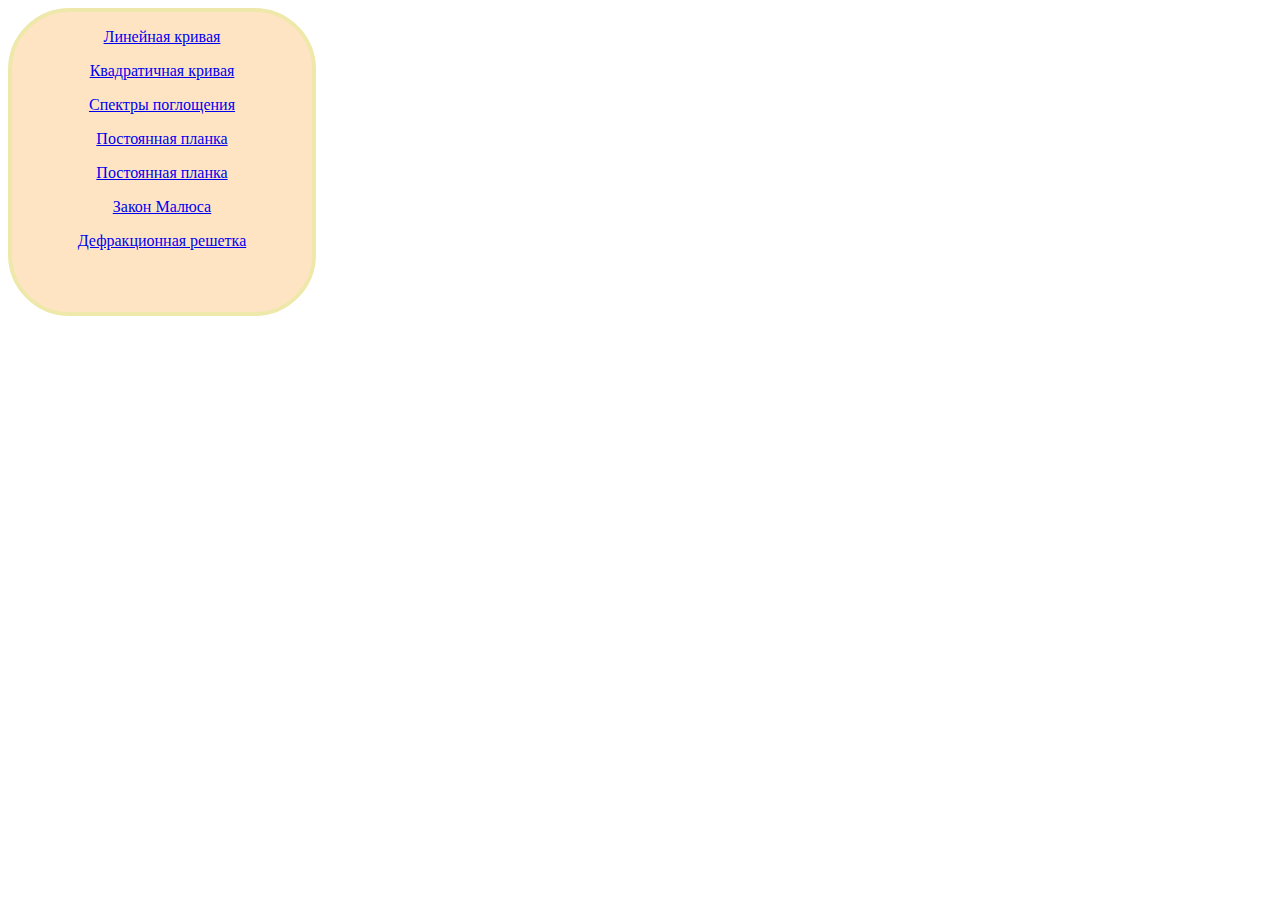
<file: index.html>
<!DOCTYPE html>
<html lang="en">
<head>
    <meta charset="UTF-8">
    <meta name="viewport" content="width=device-width, initial-scale=1.0">
    <title>Document</title>
    <link rel="stylesheet" href="style1.css">
</head>
<body>
    <div class="wrap">
        <p class="170"  onclick="goto170() "><a href="1.2" download>Линейная кривая</a></p>
        <p class="195"  onclick="goto195()"><a href="1.2" download>Квадратичная кривая</a></p>
        <p class="186"  onclick="goto186()"><a href="1.2" download>Спектры поглощения</a></p>
        <p class="176"  onclick="goto176()"><a href="4.2" download>Постоянная планка</a></p>
        <p class="154"  onclick="goto154()"><a href="5.2" download>Постоянная планка</a></p>
        <p class="135"  onclick="goto135()"><a href="7.2" download>Закон Малюса</a></p>
        <p class="004"  onclick="goto004()"><a href="6.2" download>Дефракционная решетка</a></p>
    </div>
<script>
function goto170() {
    window.open("170\\index.html");
}
function goto195() {
    window.open("195\\index.html");
}
function goto186() {
    window.open("186\\index.html");
}
function goto176() {
    window.open("176\\index.html");
}
function goto135() {
    window.open("135\\index.html");
}
function goto004() {
    window.open("004\\index.html");
}
function goto154() {
    window.open("154\\index.html");
}

</script>
</body>

</html>
</file>
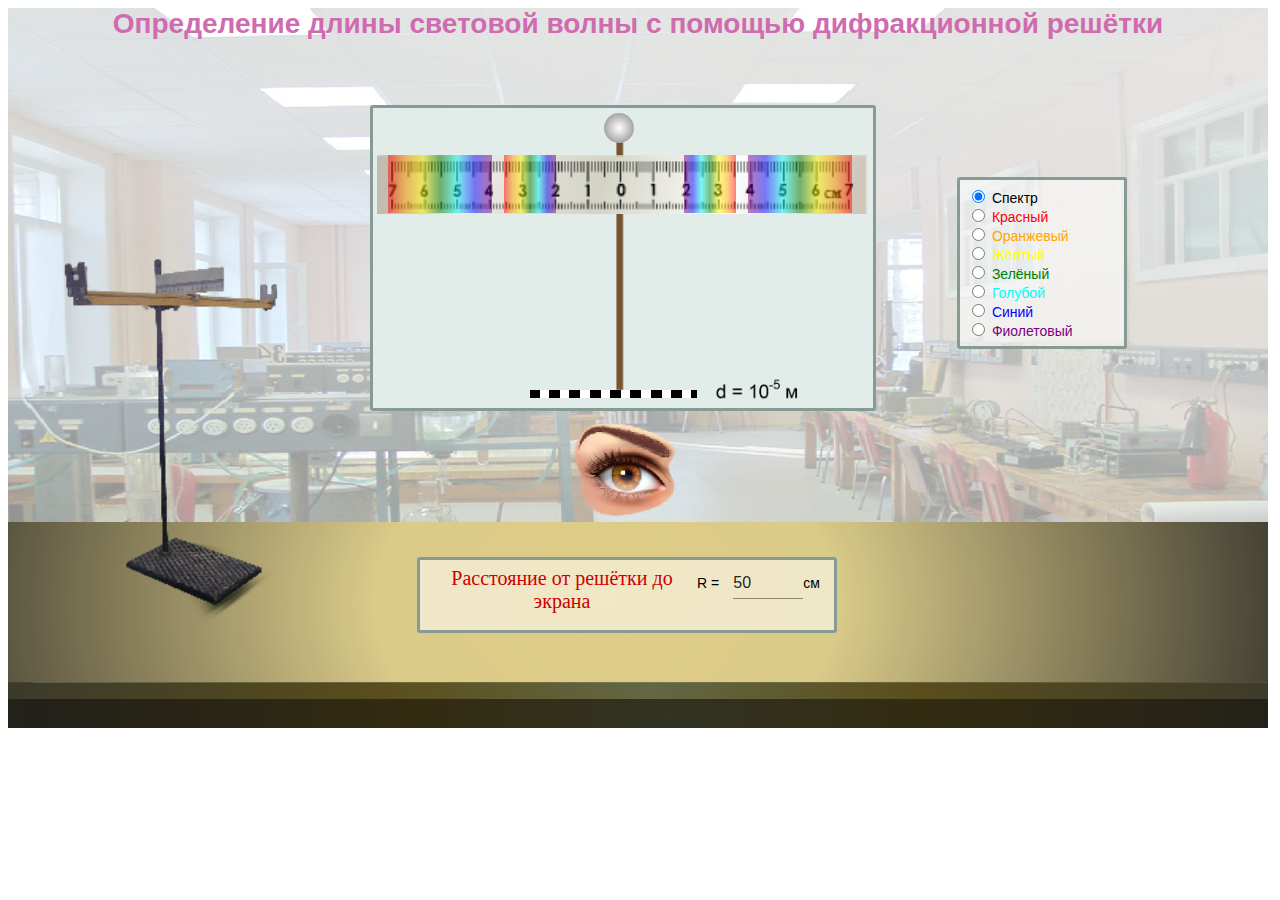
<file: 004/index.html>
<!DOCTYPE html>
<html>
    <head>
	<title>04. Виртуальная лаборатория по физике "Определение длины световой волны с помощью дифракционной решётки"</title>
	<link rel="icon" href="https://efizika.ru/theme/image.php/adaptable/theme/1689332217/favicon" />
        <meta name="viewport" content="width=device-width, initial-scale=1" charset="utf-8">
        <link rel="stylesheet" href="stylesheets/shared.css">
        <link rel="stylesheet" href="stylesheets/4.css">
    </head>
    <body>
        <div class="react-app" id="app-4"></div>
        <script src="javascripts/4.js"></script>
    </body>
</html>
</file>
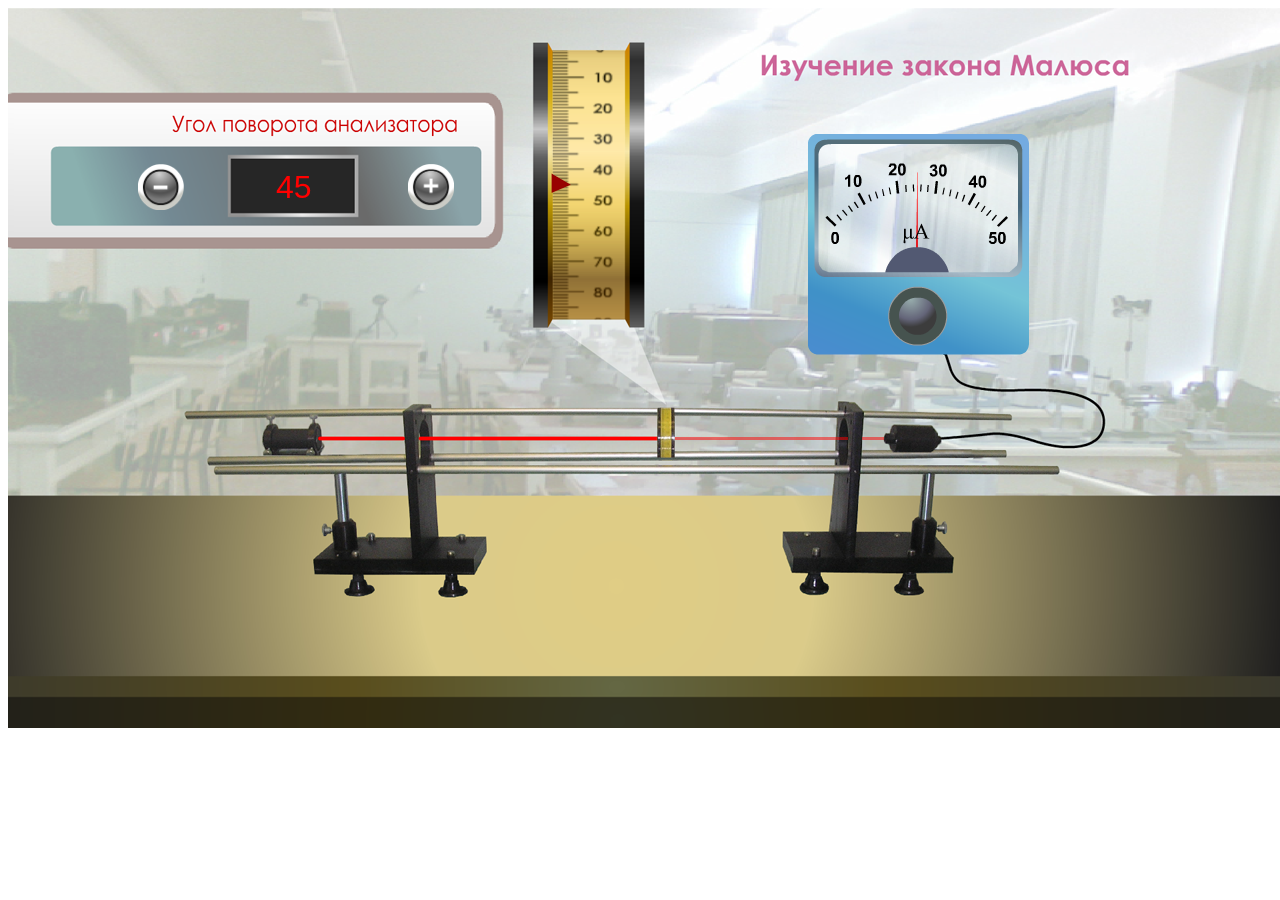
<file: 135/index.html>
<!DOCTYPE html>
<html lang="ru">
<head>
 <link rel="icon" href="https://efizika.ru/theme/image.php/adaptable/theme/1689332217/favicon" />
    <meta charset="UTF-8">
    <meta http-equiv="X-UA-Compatible" content="IE=edge">
    <meta name="viewport" content="width=device-width, initial-scale=1.0">
    <link rel="stylesheet" type="text/css" href="style.css">
    <title>135. Виртуальная лабораторная работа по физике "Изучение закона Малюса"</title>
</head>
<body>
    <canvas id="canvas" width="1280" height="720"></canvas>
    <script>
        const canvas = document.getElementById('canvas');
        const ctx = canvas.getContext('2d');
        
        const ruller = new Image()
        const bg = new Image()
        const arrow = new Image()
        const mkamp = new Image()
        const plus = new Image()
        const minus = new Image()
        let deg = 45
        let mouseDownOnRuller = false

        function loadImageSrc(src, img) {
            return new Promise((res, rej) => {
                img.src = src
                img.onload = () => { res() }
            })
        }

        function init() {
            Promise.all([
                loadImageSrc('img/lin.png', ruller),
                loadImageSrc('img/fon.png', bg),
                loadImageSrc('img/str.png', arrow),
                loadImageSrc('img/mkamp.png', mkamp),
                loadImageSrc('img/plus.png', plus),
                loadImageSrc('img/minus.png', minus)
            ])
                .then(() => window.requestAnimationFrame(() => drawCanvas(45)))

        }
        
        function drawCanvas(degree) {
            const gamma = Math.PI * degree / 180
            const alpha = 100 * Math.cos(gamma) * Math.cos(gamma)
            const rotation = 0
            // Clear canvas
            ctx.clearRect(0, 0, canvas.clientWidth, canvas.clientHeight)

            // Draw ruller
            const pattern = ctx.createPattern(ruller, 'repeat-y')
            const vertOffset = 118.4 + 3.066663 * -degree // last number = mmOffset
            const spaceTop = 42
            ctx.fillStyle = pattern
            ctx.save()
            ctx.translate(544, spaceTop + vertOffset)
            ctx.fillRect(0, -vertOffset, 76, 288)
            ctx.restore()

            // Draw backgroung
            ctx.drawImage(bg, 0, 0)

            // Draw buttons
            ctx.drawImage(plus, 0, 0, 93, 93, 400, 156, 46, 46)
            ctx.drawImage(minus, 0, 0, 93, 93, 130, 156, 46, 46)

            ctx.save()
            ctx.font = '32px arial'
            ctx.fillStyle = 'red'
            ctx.fillText(degree.toString(), 268, 190)
            ctx.restore()



            ctx.save()
            ctx.font = '32px arial'
            ctx.fillStyle = 'red'
            ctx.restore()


            // Draw arrow
            ctx.save()
            ctx.translate(canvas.clientWidth / 2 + 100 + 170, canvas.clientHeight / 2 + 10 - 106)
            ctx.rotate(Math.PI / 180 * (30 + 2.4 * 50 * Math.cos(gamma) * Math.cos(gamma)))
            ctx.drawImage(arrow, 0, 17, 100, 20, -100, 0, 100, 20)
            ctx.restore()

	            // Draw mkamp
            ctx.drawImage(mkamp, 800, 126)		
			const startX = 667
            const startY = 430.5
            ctx.save()
            ctx.globalAlpha = Math.cos(gamma) * Math.cos(gamma)
            ctx.strokeStyle = 'red'
            ctx.lineWidth = 3
            ctx.beginPath()
            ctx.moveTo(startX, startY)
            ctx.lineTo(startX + 173, startY)
            ctx.stroke()
            ctx.beginPath()
            ctx.moveTo(startX + 187, startY)
            ctx.lineTo(startX + 187 + 22, startY)
            ctx.stroke()
            ctx.restore()
        }

        function setNewDegree(offset) {
            deg += offset
            deg = deg % 360
            if (deg < 0) {
                deg = 360 + deg
            }
            window.requestAnimationFrame(() => drawCanvas(deg))
        }

        let prevY = 0

        canvas.addEventListener('mousedown', (e) => {
            if (e.x > 400 && e.x < 400 + 46 && e.y > 156 && e.y < 156 + 46) { // Plus click
                setNewDegree(1)
            }

            if (e.x > 130 && e.x < 130 + 46 && e.y > 156 && e.y < 156 + 46) { // Minus click
                setNewDegree(-1)
            }

            if (e.x > 544 && e.x < 544 + 76 && e.y > 42 && e.y < 42 + 270) {
                mouseDownOnRuller = true
                prevY = e.y
            }
        })

        canvas.addEventListener('mouseup', () => {
            mouseDownOnRuller = false
        })


        canvas.addEventListener('mousemove', (e) => {

            if ((e.x > 400 && e.x < 400 + 46 && e.y > 156 && e.y < 156 + 46) || (e.x > 130 && e.x < 130 + 46 && e.y > 156 && e.y < 156 + 46) || (e.x > 544 && e.x < 544 + 76 && e.y > 42 && e.y < 42 + 270)) {
                canvas.style.cursor = 'pointer'
            } else {
                canvas.style.cursor = 'default'
            }

            if (!mouseDownOnRuller) {
                return
            }

            let offsetY = prevY - e.y
            // console.log(offsetY)
            setNewDegree(Math.floor(offsetY / 2))

            prevY = e.y
        })

        canvas.addEventListener('touchstart', (e) => {
            const x = e.touches[0].clientX
            const y = e.touches[0].clientY
            if (x > 544 && x < 544 + 76 && y > 42 && y < 42 + 270) {
                mouseDownOnRuller = true
                prevY = y
            }
        })

        canvas.addEventListener('touchmove', (e) => {
            if (!mouseDownOnRuller) {
                return
            }
            e.preventDefault()

            let offsetY = prevY - e.touches[0].clientY
            setNewDegree(Math.floor(offsetY / 4))

            prevY = e.touches[0].clientY
        })

        canvas.addEventListener('touchend', (e) => {
            mouseDownOnRuller = false
        })

        init()

    </script>
</body>
</html>
</file>
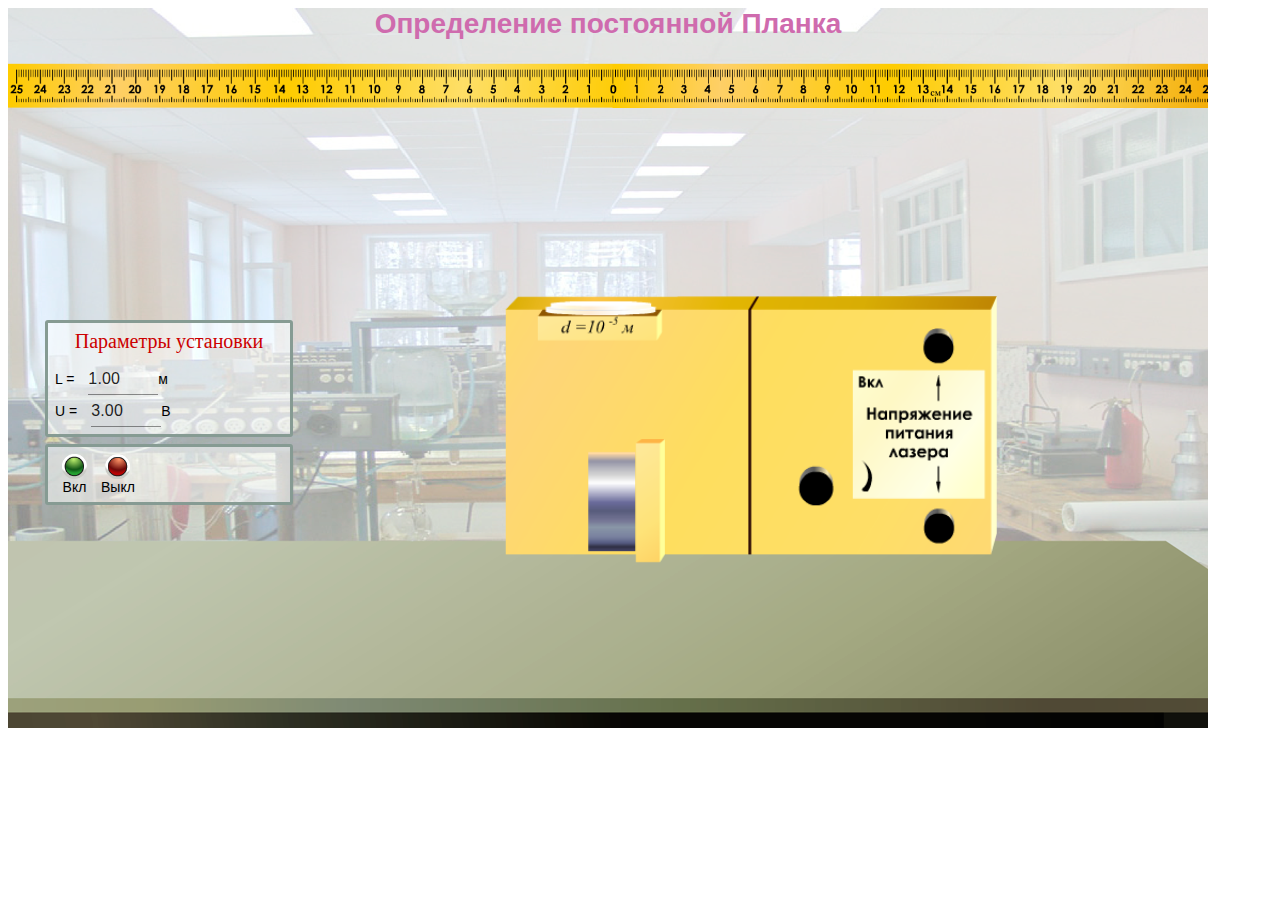
<file: 154/index.html>
<!DOCTYPE html>
<html>
    <head>
        <meta name="viewport" content="width=device-width, initial-scale=1" charset="utf-8">
        <link rel="stylesheet" href="stylesheets/shared.css">
        <link rel="stylesheet" href="stylesheets/1.css">
    </head>
    <body>
        <div class="react-app-1280-720" id="app-1"></div>
        <script src="javascripts/1.js"></script>
    </body>
</html>
</file>
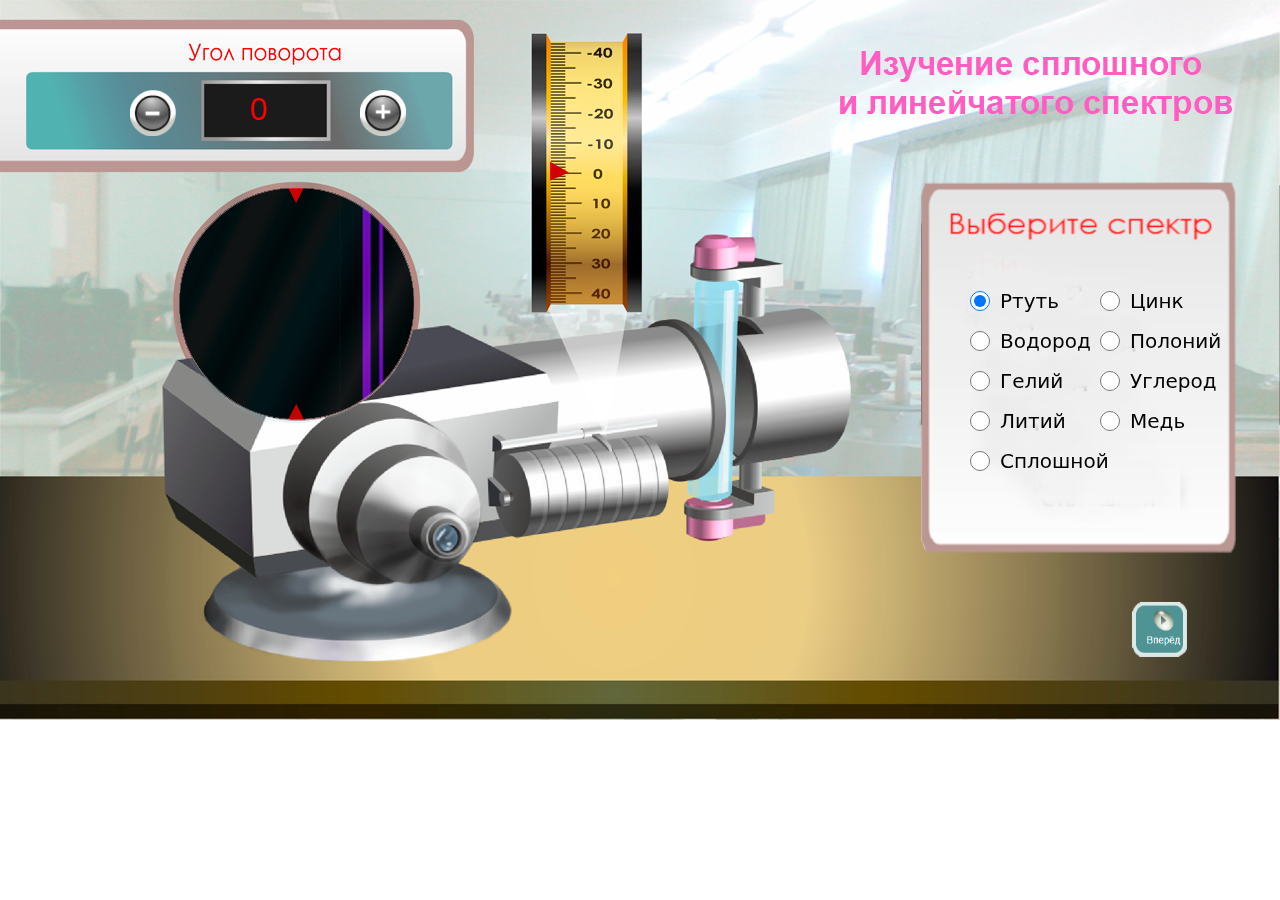
<file: 170/index.html>
<!DOCTYPE html>
<html lang="ru">
<head>
 <link rel="icon" href="https://efizika.ru/theme/image.php/adaptable/theme/1689332217/favicon" />
    <meta charset="UTF-8">
    <meta http-equiv="X-UA-Compatible" content="IE=edge">
    <meta name="viewport" content="width=device-width, initial-scale=1.0">
    <link rel="stylesheet" type="text/css" href="style.css">
    <title>170. Виртуальная лабораторная работа "Изучение сплошного и линейчатого спектра"</title>
</head>
<body>

<div style="width: 100px; height: 100px; position: absolute; top: 600px; left:1130px;">
    <table id="controlPanel">
        <tr>
            <td style="cursor: pointer;">
                <a href=indexe.html><img id="btn_stop" width="55" height="55" src="img\er.png"></a></td>
        </tr>
    </table>
</div>


<div style="position: absolute; top: 290px; left:970px;">
    <label class="form-control">
        <input type="radio" name="radio" onchange="change('mercury')" checked/>
        Ртуть
    </label><br>
    <label class="form-control">
        <input type="radio" name="radio" onchange="change('hydrogen')"/>
        Водород
    </label><br>
    <label class="form-control">
        <input type="radio" name="radio" onchange="change('helium')"/>
        Гелий
    </label><br>
    <label class="form-control">
        <input type="radio" name="radio" onchange="change('lithium')"/>
        Литий
    </label><br>
    <label class="form-control">
        <input type="radio" name="radio" onchange="change('solid')"/>
        Сплошной
    </label>
</div>
<div style="position: absolute; top: 290px; left:1100px;">
    <label class="form-control">
      <input type="radio" name="radio" onchange="change('zinc')" />
      Цинк
    </label><br>
    <label class="form-control">
      <input type="radio" name="radio" onchange="change('polonium')"/>
      Полоний
    </label><br>
    <label class="form-control">
      <input type="radio" name="radio" onchange="change('carbon')"/>
      Углерод
    </label><br>
    <label class="form-control">
      <input type="radio" name="radio" onchange="change('cuprum')"/>
      Медь
    </label><br>
</div> 
<canvas id="canvas" width="1280" height="720"></canvas>
<script>
    const canvas = document.getElementById('canvas');
    const ctx = canvas.getContext('2d');
    const arrow = new Image()
    const ruller = new Image()
    const bg = new Image()
    const mkamp = new Image()
    const plus = new Image()
    const minus = new Image()
    let deg = 0
    let mouseDownOnRuller = false

    function loadImageSrc(src, img) {
        return new Promise((res, rej) => {
            img.src = src
            img.onload = () => {
                res()
            }
        })
    }

    function change(xim) {
        deg = 0;
        arrow.src = 'img/' + xim + '.png'
        setTimeout(drawCanvas, 100, 0);
    }

    function init() {
        Promise.all([
            loadImageSrc('img/mercury.png', arrow),
            loadImageSrc('img/lin8201.png', ruller),
            loadImageSrc('img/fon.png', bg),
            loadImageSrc('img/plus.png', plus),
            loadImageSrc('img/minus.png', minus)
        ])
            .then(() => window.requestAnimationFrame(() => drawCanvas(0)))

    }

    function drawCanvas(degree) {
        const gamma = Math.PI * degree / 180
        const alpha = 100 * Math.cos(gamma) * Math.cos(gamma)
        const rotation = 100
        // Clear canvas
        ctx.clearRect(0, 0, canvas.clientWidth, canvas.clientHeight)
        ctx.drawImage(arrow, -deg * 2 + 90, 185)


        // Draw ruller
        const pattern = ctx.createPattern(ruller, 'repeat-y')
        const vertOffset = -33 + 3.005 * -degree // last number = mmOffset
        const spaceTop = 42
        ctx.fillStyle = pattern
        // ctx.drawImage(ruller, 650, 0)
        ctx.save()
        ctx.translate(549, spaceTop + vertOffset)
        ctx.fillRect(0, -vertOffset, 76, 288)
        ctx.restore()


        // Draw backgroung
        ctx.drawImage(bg, 0, 0)

        // Draw buttons
        ctx.drawImage(plus, 0, 0, 93, 93, 360, 90, 46, 46)
        ctx.drawImage(minus, 0, 0, 93, 93, 130, 90, 46, 46)

        ctx.save()
        ctx.font = '32px arial'
        ctx.fillStyle = 'red'
        ctx.fillText(degree.toString(), 250, 120)
        ctx.restore()


        ctx.save()
        ctx.font = '32px arial'
        ctx.fillStyle = 'red'
        // ctx.fillText((50 * Math.cos(gamma) * Math.cos(gamma)).toFixed(2), 890, 110)
        ctx.restore()


        // Draw arrow
        ctx.save()
        //ctx.translate(canvas.clientWidth / 2 + 100 + 170, canvas.clientHeight / 2 + 10 - 106)
        // ctx.rotate(Math.PI / 2)
        //ctx.drawImage(Math.PI / 180 * (30 + 2.4 * 50 * Math.cos(gamma) * Math.cos(gamma)))

        ctx.restore()


    }

    function setNewDegree(offset) {
        deg += offset
        if (deg > 780) {
            deg = 780;
        }
        if (deg < -10) {
            deg = -10;
        }
        window.requestAnimationFrame(() => drawCanvas(deg))
    }

    let prevY = 0

    canvas.addEventListener('mousedown', (e) => {
        if (e.x > 360 && e.x < 360 + 46 && e.y > 90 && e.y < 90 + 46) { // Plus click
            setNewDegree(1)
        }

        if (e.x > 130 && e.x < 130 + 46 && e.y > 90 && e.y < 90 + 46) { // Minus click
            setNewDegree(-1)
        }

        if (e.x > 544 && e.x < 544 + 76 && e.y > 42 && e.y < 42 + 270) {
            mouseDownOnRuller = true
            prevY = e.y
            prevY = e.y
        }
    })

    canvas.addEventListener('mouseup', () => {
        mouseDownOnRuller = false
    })


    canvas.addEventListener('mousemove', (e) => {

        if ((e.x > 360 && e.x < 360 + 46 && e.y > 90 && e.y < 90 + 46) || (e.x > 130 && e.x < 130 + 46 && e.y > 90 && e.y < 90 + 46) || (e.x > 544 && e.x < 544 + 76 && e.y > 42 && e.y < 42 + 270)) {
            canvas.style.cursor = 'pointer'
            canvas.style.cursor = 'pointer'
        } else {
            canvas.style.cursor = 'default'
        }

        if (!mouseDownOnRuller) {
            return
        }

        let offsetY = prevY - e.y
        // console.log(offsetY)
        setNewDegree(Math.floor(offsetY / 2))

        prevY = e.y
    })

    canvas.addEventListener('touchstart', (e) => {
        const x = e.touches[0].clientX
        const y = e.touches[0].clientY
        if (x > 544 && x < 544 + 76 && y > 42 && y < 42 + 350) {
            mouseDownOnRuller = true
            prevY = y
        }
    })

    canvas.addEventListener('touchmove', (e) => {
        if (!mouseDownOnRuller) {
            return
        }
        e.preventDefault()

        let offsetY = prevY - e.touches[0].clientY
        setNewDegree(Math.floor(offsetY / 4))

        prevY = e.touches[0].clientY
    })

    canvas.addEventListener('touchend', (e) => {
        mouseDownOnRuller = false
    })

    init()

</script>
</body>
</html>
</file>
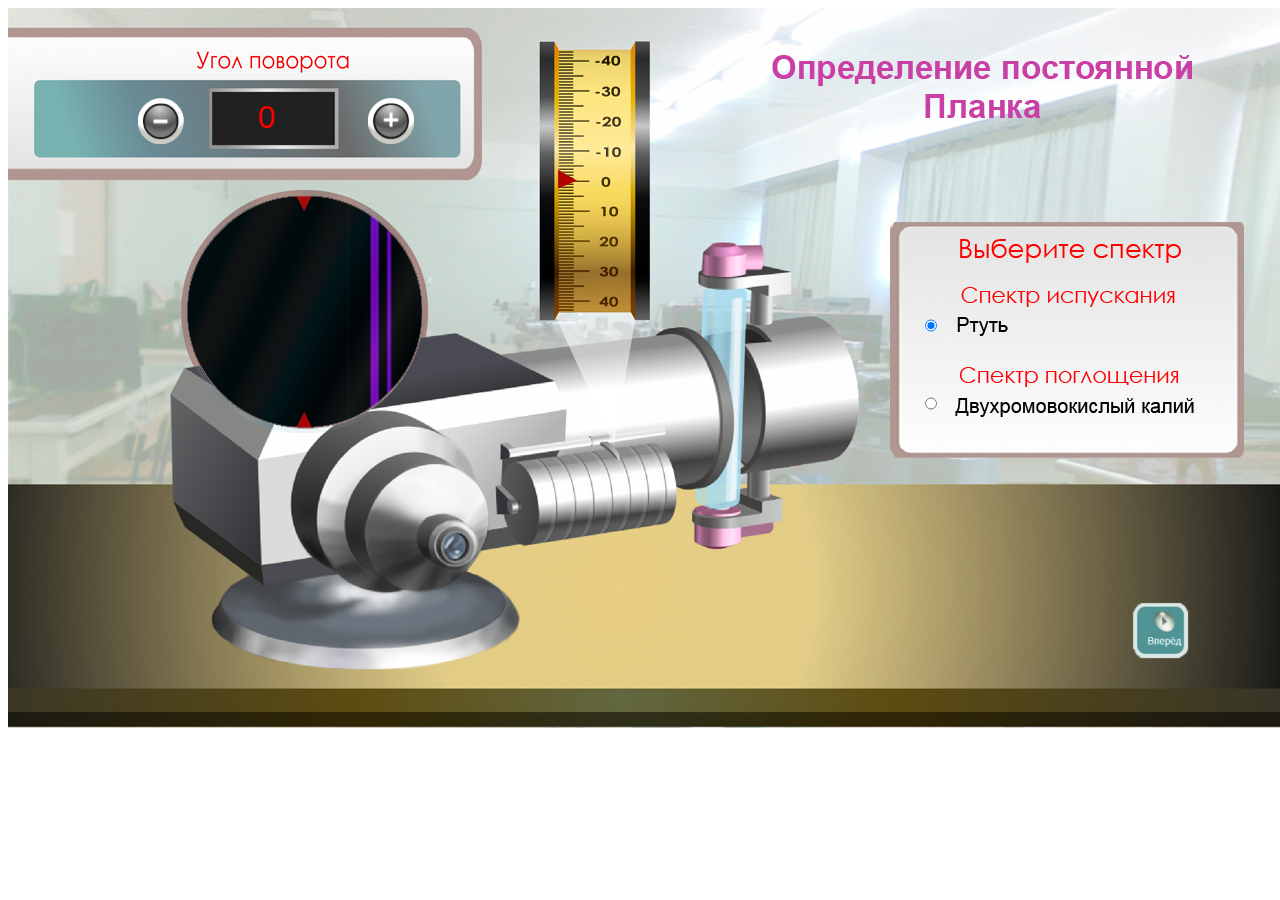
<file: 176/index.html>
<!DOCTYPE html>
<html lang="ru">
<head>
	<link rel="icon" href="https://efizika.ru/theme/image.php/adaptable/theme/1689332217/favicon" />
    <meta charset="UTF-8">
    <meta http-equiv="X-UA-Compatible" content="IE=edge">
    <meta name="viewport" content="width=device-width, initial-scale=1.0">
    <link rel="stylesheet" type="text/css" href="style.css">
    <title>176. Виртуальная лабораторная работа по физике "Определение постоянной Планка"</title>
</head>
<body>

<div style="width: 100px; height: 100px; position: absolute; top: 600px; left:1130px;">
    <table id="controlPanel">
        <tr>
            <td style="cursor: pointer;">
                <a href=indexe.html><img id="btn_stop" width="55" height="55" src="img\er.png"></a></td>
        </tr>
    </table>
</div>

 <div style="position: absolute; top: 294px; left:920px;">
		<label class="form-control">
		  <input type="radio" name="radio" onchange="change('mercury')" checked/>
		    <br> 
		</label><br>
		<label class="form-control">
		  <input type="radio" name="radio" onchange="change('hydrogen')"/>
		      <br>
		</label>
  </div>
    <canvas id="canvas" width="1280" height="720"></canvas>
    <script>
        const canvas = document.getElementById('canvas');
        const ctx = canvas.getContext('2d');
        const arrow = new Image()
		const ruller = new Image()
		const bg = new Image()
        const mkamp = new Image()
        const plus = new Image()
        const minus = new Image()
        let deg = 0
        let mouseDownOnRuller = false

        function loadImageSrc(src, img) {
            return new Promise((res, rej) => {
                img.src = src
                img.onload = () => { res() }
            })
        }

function change(xim) {		
				deg = 0;
				arrow.src = 'img/' + xim + '.png'
				setTimeout(drawCanvas, 100, 0);
		}

        function init() {
            Promise.all([
              loadImageSrc('img/mercury.png', arrow),
			   loadImageSrc('img/lin8201.png', ruller),
				loadImageSrc('img/fon.png', bg),
                loadImageSrc('img/plus.png', plus),
                loadImageSrc('img/minus.png', minus)
            ])
                .then(() => window.requestAnimationFrame(() => drawCanvas(0)))

        }
        
        function drawCanvas(degree) {
            const gamma = Math.PI * degree / 180
            const alpha = 100 * Math.cos(gamma) * Math.cos(gamma)
            const rotation = 100
            // Clear canvas
            ctx.clearRect(0, 0, canvas.clientWidth, canvas.clientHeight)
			ctx.drawImage(arrow, -deg*2+90, 185)




            // Draw ruller
			const pattern = ctx.createPattern(ruller, 'repeat-y')
           const vertOffset = -33+ 3.005 * -degree // last number = mmOffset
           const spaceTop = 42
          ctx.fillStyle = pattern
          // ctx.drawImage(ruller, 650, 0)
		   ctx.save()
            ctx.translate(549, spaceTop + vertOffset)
            ctx.fillRect(0, -vertOffset, 76, 288)
            ctx.restore()

            
			
			
			
			// Draw backgroung
            ctx.drawImage(bg, 0, 0)

            // Draw buttons
            ctx.drawImage(plus, 0, 0, 93, 93, 360, 90, 46, 46)
            ctx.drawImage(minus, 0, 0, 93, 93, 130, 90, 46, 46)

            ctx.save()
            ctx.font = '32px arial'
            ctx.fillStyle = 'red'
            ctx.fillText(degree.toString(), 250, 120)
            ctx.restore()



            ctx.save()
            ctx.font = '32px arial'
            ctx.fillStyle = 'red'
           // ctx.fillText((50 * Math.cos(gamma) * Math.cos(gamma)).toFixed(2), 890, 110)
            ctx.restore()


            // Draw arrow
            ctx.save()
            //ctx.translate(canvas.clientWidth / 2 + 100 + 170, canvas.clientHeight / 2 + 10 - 106)
            // ctx.rotate(Math.PI / 2)
            //ctx.drawImage(Math.PI / 180 * (30 + 2.4 * 50 * Math.cos(gamma) * Math.cos(gamma)))
            
            ctx.restore()

	        
        }

     function setNewDegree(offset) {
          deg += offset
		  if ( deg > 780 ) { deg = 780; }
		  if ( deg < -10 ) { deg = -10; }		  
		  window.requestAnimationFrame(() => drawCanvas(deg))
        }

        let prevY = 0

        canvas.addEventListener('mousedown', (e) => {
            if (e.x > 360 && e.x < 360 + 46 && e.y > 140 && e.y < 140 + 46) { // Plus click
                location.href="1.html"
            }


			if (e.x > 360 && e.x < 360 + 46 && e.y > 90 && e.y < 90 + 46) { // Plus click
                setNewDegree(1)
            }

            if (e.x > 130 && e.x < 130 + 46 && e.y > 90 && e.y < 90 + 46) { // Minus click
                setNewDegree(-1)
            }

            if (e.x > 544 && e.x < 544 + 76 && e.y > 42 && e.y < 42 + 270) {
                mouseDownOnRuller = true
                prevY = e.y
                prevY = e.y
            }
        })

        canvas.addEventListener('mouseup', () => {
            mouseDownOnRuller = false
        })


        canvas.addEventListener('mousemove', (e) => {

        if ((e.x > 360 && e.x < 360 + 46 && e.y > 90 && e.y < 90 + 46) || (e.x > 130 && e.x < 130 + 46 && e.y > 90 && e.y < 90 + 46) || (e.x > 544 && e.x < 544 + 76 && e.y > 42 && e.y < 42 + 270)) {
                canvas.style.cursor = 'pointer'
                canvas.style.cursor = 'pointer'
            } else {
                canvas.style.cursor = 'default'
            }

            if (!mouseDownOnRuller) {
                return
            }

            let offsetY = prevY - e.y
            // console.log(offsetY)
            setNewDegree(Math.floor(offsetY / 2))

            prevY = e.y
        })

        canvas.addEventListener('touchstart', (e) => {
            const x = e.touches[0].clientX
            const y = e.touches[0].clientY
            if (x > 544 && x < 544 + 76 && y > 42 && y < 42 + 350) {
                mouseDownOnRuller = true
                prevY = y
            }
        })

        canvas.addEventListener('touchmove', (e) => {
            if (!mouseDownOnRuller) {
                return
            }
            e.preventDefault()

            let offsetY = prevY - e.touches[0].clientY
            setNewDegree(Math.floor(offsetY / 4))

            prevY = e.touches[0].clientY
        })

        canvas.addEventListener('touchend', (e) => {
            mouseDownOnRuller = false
        })

        init()

    </script>
</body>
</html>
</file>
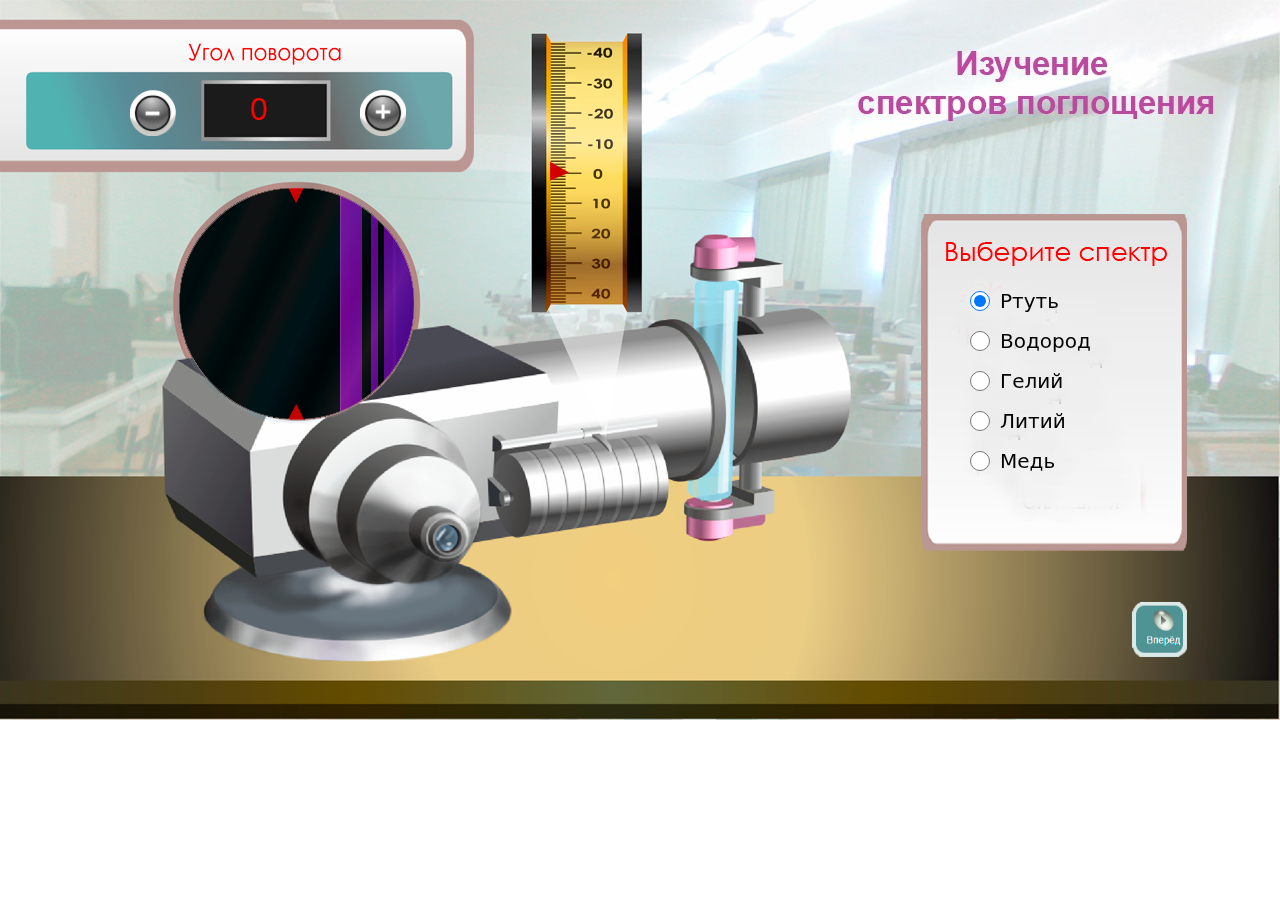
<file: 186/index.html>
<!DOCTYPE html>
<html lang="ru">
<head>
    <meta charset="UTF-8">
    <meta http-equiv="X-UA-Compatible" content="IE=edge">
    <meta name="viewport" content="width=device-width, initial-scale=1.0">
    <link rel="stylesheet" type="text/css" href="style.css">
	 <link rel="icon" href="https://efizika.ru/theme/image.php/adaptable/theme/1689332217/favicon" />
    <title>186. Виртуальная лаборатория по физике "Изучение спектров поглощения"</title>
</head>
<body>
<div style="width: 100px; height: 100px; position: absolute; top: 600px; left:1130px;">
    <table id="controlPanel">
        <tr>
            <td style="cursor: pointer;">
                <a href=indexe.html><img id="btn_stop" width="55" height="55" src="img\er.png"></a></td>
        </tr>
    </table>
</div>

 <div style="position: absolute; top: 290px; left:970px;">
		<label class="form-control">
		  <input type="radio" name="radio" onchange="change('mercury')" checked/>
		  Ртуть
		</label><br>
		<label class="form-control">
		  <input type="radio" name="radio" onchange="change('hydrogen')"/>
		  Водород
		</label><br>
		<label class="form-control">
		  <input type="radio" name="radio" onchange="change('helium')"/>
		  Гелий
		</label><br>
		<label class="form-control">
		  <input type="radio" name="radio" onchange="change('lithium')"/>
		  Литий
		</label><br>
		<label class="form-control">
		  <input type="radio" name="radio" onchange="change('cuprum')" />
		  Медь
		</label>
  </div>
    <canvas id="canvas" width="1280" height="720"></canvas>
    <script>
        const canvas = document.getElementById('canvas');
        const ctx = canvas.getContext('2d');
        const arrow = new Image()
		const ruller = new Image()
		const bg = new Image()
        const mkamp = new Image()
        const plus = new Image()
        const minus = new Image()
        let deg = 0
        let mouseDownOnRuller = false

        function loadImageSrc(src, img) {
            return new Promise((res, rej) => {
                img.src = src
                img.onload = () => { res() }
            })
        }

function change(xim) {		
				deg = 0;
				arrow.src = 'img/' + xim + '.png'
				setTimeout(drawCanvas, 100, 0);
		}

        function init() {
            Promise.all([
              loadImageSrc('img/mercury.png', arrow),
			   loadImageSrc('img/lin8201.png', ruller),
				loadImageSrc('img/fon.png', bg),
                loadImageSrc('img/plus.png', plus),
                loadImageSrc('img/minus.png', minus)
            ])
                .then(() => window.requestAnimationFrame(() => drawCanvas(0)))

        }
        
        function drawCanvas(degree) {
            const gamma = Math.PI * degree / 180
            const alpha = 100 * Math.cos(gamma) * Math.cos(gamma)
            const rotation = 100
            // Clear canvas
            ctx.clearRect(0, 0, canvas.clientWidth, canvas.clientHeight)
			ctx.drawImage(arrow, -deg*2+90, 185)




            // Draw ruller
			const pattern = ctx.createPattern(ruller, 'repeat-y')
           const vertOffset = -33+ 3.005 * -degree // last number = mmOffset
           const spaceTop = 42
          ctx.fillStyle = pattern
          // ctx.drawImage(ruller, 650, 0)
		   ctx.save()
            ctx.translate(549, spaceTop + vertOffset)
            ctx.fillRect(0, -vertOffset, 76, 288)
            ctx.restore()

            
			
			
			
			// Draw backgroung
            ctx.drawImage(bg, 0, 0)

            // Draw buttons
            ctx.drawImage(plus, 0, 0, 93, 93, 360, 90, 46, 46)
            ctx.drawImage(minus, 0, 0, 93, 93, 130, 90, 46, 46)

            ctx.save()
            ctx.font = '32px arial'
            ctx.fillStyle = 'red'
            ctx.fillText(degree.toString(), 250, 120)
            ctx.restore()



            ctx.save()
            ctx.font = '32px arial'
            ctx.fillStyle = 'red'
           // ctx.fillText((50 * Math.cos(gamma) * Math.cos(gamma)).toFixed(2), 890, 110)
            ctx.restore()


            // Draw arrow
            ctx.save()
            //ctx.translate(canvas.clientWidth / 2 + 100 + 170, canvas.clientHeight / 2 + 10 - 106)
            // ctx.rotate(Math.PI / 2)
            //ctx.drawImage(Math.PI / 180 * (30 + 2.4 * 50 * Math.cos(gamma) * Math.cos(gamma)))
            
            ctx.restore()

	        
        }

     function setNewDegree(offset) {
          deg += offset
		  if ( deg > 780 ) { deg = 780; }
		  if ( deg < -10 ) { deg = -10; }		  
		  window.requestAnimationFrame(() => drawCanvas(deg))
        }

        let prevY = 0

        canvas.addEventListener('mousedown', (e) => {
             if (e.x > 360 && e.x < 360 + 46 && e.y > 90 && e.y < 90 + 46) { // Plus click
                setNewDegree(1)
            }

            if (e.x > 130 && e.x < 130 + 46 && e.y > 90 && e.y < 90 + 46) { // Minus click
                setNewDegree(-1)
            }

            if (e.x > 544 && e.x < 544 + 76 && e.y > 42 && e.y < 42 + 270) {
                mouseDownOnRuller = true
                prevY = e.y
                prevY = e.y
            }
        })

        canvas.addEventListener('mouseup', () => {
            mouseDownOnRuller = false
        })


        canvas.addEventListener('mousemove', (e) => {

        if ((e.x > 360 && e.x < 360 + 46 && e.y > 90 && e.y < 90 + 46) || (e.x > 130 && e.x < 130 + 46 && e.y > 90 && e.y < 90 + 46) || (e.x > 544 && e.x < 544 + 76 && e.y > 42 && e.y < 42 + 270)) {
                canvas.style.cursor = 'pointer'
                canvas.style.cursor = 'pointer'
            } else {
                canvas.style.cursor = 'default'
            }

            if (!mouseDownOnRuller) {
                return
            }

            let offsetY = prevY - e.y
            // console.log(offsetY)
            setNewDegree(Math.floor(offsetY / 2))

            prevY = e.y
        })

        canvas.addEventListener('touchstart', (e) => {
            const x = e.touches[0].clientX
            const y = e.touches[0].clientY
            if (x > 544 && x < 544 + 76 && y > 42 && y < 42 + 350) {
                mouseDownOnRuller = true
                prevY = y
            }
        })

        canvas.addEventListener('touchmove', (e) => {
            if (!mouseDownOnRuller) {
                return
            }
            e.preventDefault()

            let offsetY = prevY - e.touches[0].clientY
            setNewDegree(Math.floor(offsetY / 4))

            prevY = e.touches[0].clientY
        })

        canvas.addEventListener('touchend', (e) => {
            mouseDownOnRuller = false
        })

        init()

    </script>
</body>
</html>
</file>
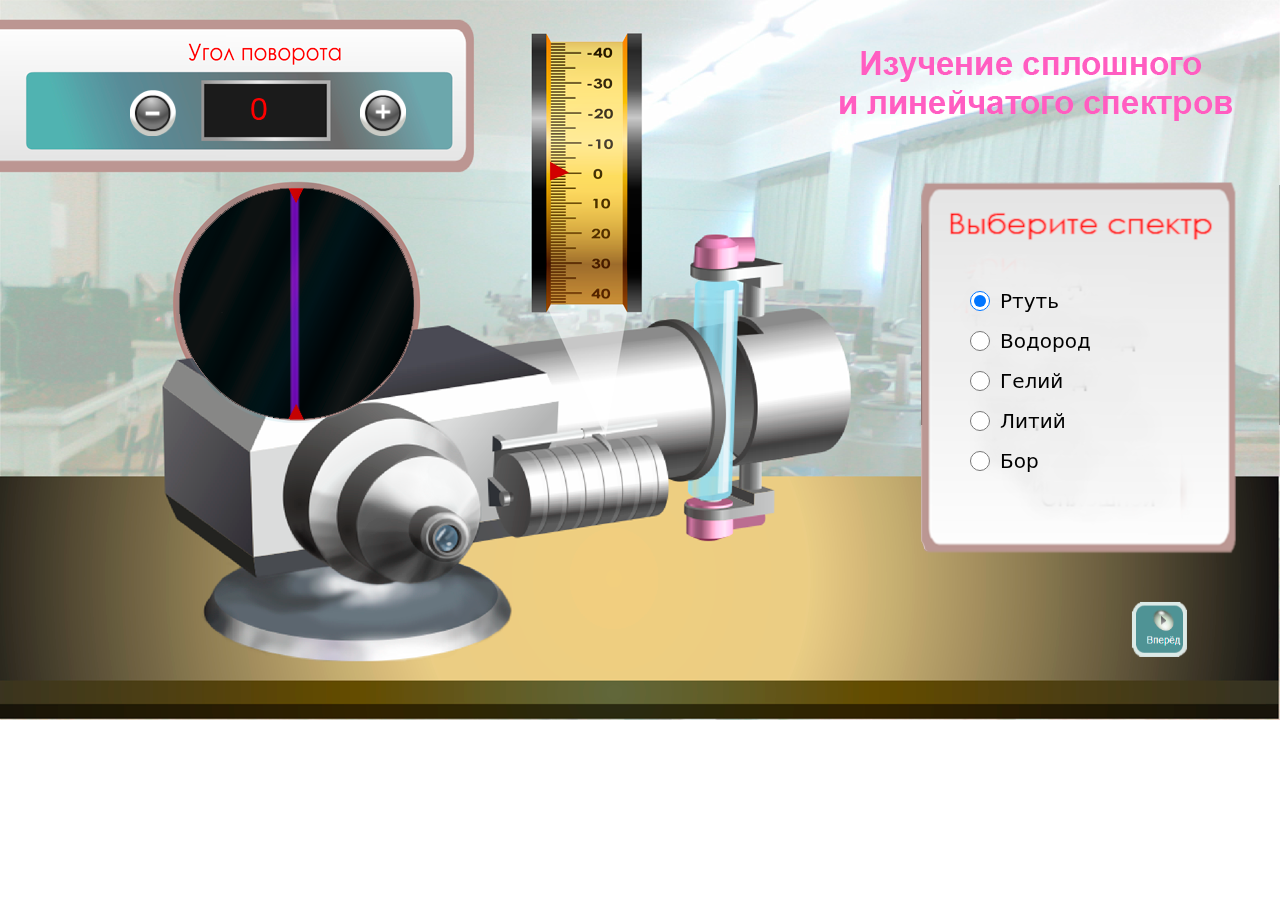
<file: 195/index.html>
<!DOCTYPE html>
<html lang="ru">
<head>
 <link rel="icon" href="https://efizika.ru/theme/image.php/adaptable/theme/1689332217/favicon" />
    <meta charset="UTF-8">
    <meta http-equiv="X-UA-Compatible" content="IE=edge">
    <meta name="viewport" content="width=device-width, initial-scale=1.0">
    <link rel="stylesheet" type="text/css" href="style.css">
    <title>195. Виртуальная лабораторная работа "Исследование сплошного и линейчатого спектров"</title>
</head>
<body>

<div style="width: 100px; height: 100px; position: absolute; top: 600px; left:1130px;">
    <table id="controlPanel">
        <tr>
            <td style="cursor: pointer;">
                <a href=indexe.html><img id="btn_stop" width="55" height="55" src="img\er.png"></a></td>
        </tr>
    </table>
</div>


 <div style="position: absolute; top: 290px; left:970px;">
		<label class="form-control">
		  <input type="radio" name="radio" onchange="change('mercury')" checked/>
		  Ртуть
		</label><br>
		<label class="form-control">
		  <input type="radio" name="radio" onchange="change('hydrogen')"/>
		  Водород
		</label><br>
		<label class="form-control">
		  <input type="radio" name="radio" onchange="change('helium')"/>
		  Гелий
		</label><br>
		<label class="form-control">
		  <input type="radio" name="radio" onchange="change('lithium')"/>
		  Литий
		</label><br>
        <label class="form-control">
          <input type="radio" name="radio" onchange="change('bor')"/>
            Бор
          </label><br>
        <p id="lenght">Длина волны</p>
  </div>
</div> 
    <canvas id="canvas" width="1280" height="720"></canvas>
    <script>
        const canvas = document.getElementById('canvas');
        const ctx = canvas.getContext('2d');
        const arrow = new Image()
		const ruller = new Image()
		const bg = new Image()
        const mkamp = new Image()
        const plus = new Image()
        const minus = new Image()
        let deg = 0
        let mouseDownOnRuller = false
       

        function loadImageSrc(src, img) {
            return new Promise((res, rej) => {
                img.src = src
                img.onload = () => { res() }
            })
        }

function change(xim) {		
				deg = 0;
				arrow.src = 'img/' + xim + '.png'
				setTimeout(drawCanvas, 100, 0);
		}

        function init() {
            Promise.all([
              loadImageSrc('img/mercury.png', arrow),
			   loadImageSrc('img/lin8201.png', ruller),
				loadImageSrc('img/fon.png', bg),
                loadImageSrc('img/plus.png', plus),
                loadImageSrc('img/minus.png', minus)
            ])
                .then(() => window.requestAnimationFrame(() => drawCanvas(0)))

        }
        
        function drawCanvas(degree) {
            const gamma = Math.PI * degree / 180
            const alpha = 100 * Math.cos(gamma) * Math.cos(gamma)
            const rotation = 100
            // Clear canvas
            ctx.clearRect(0, 0, canvas.clientWidth, canvas.clientHeight)
			ctx.drawImage(arrow, -deg*2+90, 185)

            var currentNode = document.querySelector('#lenght');
            console.log(currentNode.outerHTML);
            currentNode.outerHTML ='<p id="lenght"></p>'
            let parent = document.querySelector('#lenght');
            let p = document.createElement('p');
            let x = deg
            let result =  4.8969436328378e-04  * Math.pow(x, 2) - 0.00016944302670623 * x + 404.600918464987 ; 
            p.textContent = "Длина волны = " + result + "нм";
           // parent.append(p);





            



            // Draw ruller
			const pattern = ctx.createPattern(ruller, 'repeat-y')
           const vertOffset = -33+ 3.005 * -degree // last number = mmOffset
           const spaceTop = 42
          ctx.fillStyle = pattern
          // ctx.drawImage(ruller, 650, 0)
		   ctx.save()
            ctx.translate(549, spaceTop + vertOffset)
            ctx.fillRect(0, -vertOffset, 76, 288)
            ctx.restore()

            
			
			
			
			// Draw backgroung
            ctx.drawImage(bg, 0, 0)

            // Draw buttons
            ctx.drawImage(plus, 0, 0, 93, 93, 360, 90, 46, 46)
            ctx.drawImage(minus, 0, 0, 93, 93, 130, 90, 46, 46)

            ctx.save()
            ctx.font = '32px arial'
            ctx.fillStyle = 'red'
            ctx.fillText(degree.toString(), 250, 120)
            ctx.restore()



            ctx.save()
            ctx.font = '32px arial'
            ctx.fillStyle = 'red'
           // ctx.fillText((50 * Math.cos(gamma) * Math.cos(gamma)).toFixed(2), 890, 110)
            ctx.restore()


            // Draw arrow
            ctx.save()
            //ctx.translate(canvas.clientWidth / 2 + 100 + 170, canvas.clientHeight / 2 + 10 - 106)
            // ctx.rotate(Math.PI / 2)
            //ctx.drawImage(Math.PI / 180 * (30 + 2.4 * 50 * Math.cos(gamma) * Math.cos(gamma)))
            
            ctx.restore()

	        
        }

     function setNewDegree(offset) {
          deg += offset
		  if ( deg > 780 ) { deg = 780; }
		  if ( deg < -10 ) { deg = -10; }		  
		  window.requestAnimationFrame(() => drawCanvas(deg))
        }

        let prevY = 0

        canvas.addEventListener('mousedown', (e) => {
             if (e.x > 360 && e.x < 360 + 46 && e.y > 90 && e.y < 90 + 46) { // Plus click
                setNewDegree(1)
            }

            if (e.x > 130 && e.x < 130 + 46 && e.y > 90 && e.y < 90 + 46) { // Minus click
                setNewDegree(-1)
            }

            if (e.x > 544 && e.x < 544 + 76 && e.y > 42 && e.y < 42 + 270) {
                mouseDownOnRuller = true
                prevY = e.y
                prevY = e.y
            }
        })

        canvas.addEventListener('mouseup', () => {
            mouseDownOnRuller = false
        })


        canvas.addEventListener('mousemove', (e) => {

        if ((e.x > 360 && e.x < 360 + 46 && e.y > 90 && e.y < 90 + 46) || (e.x > 130 && e.x < 130 + 46 && e.y > 90 && e.y < 90 + 46) || (e.x > 544 && e.x < 544 + 76 && e.y > 42 && e.y < 42 + 270)) {
                canvas.style.cursor = 'pointer'
                canvas.style.cursor = 'pointer'
            } else {
                canvas.style.cursor = 'default'
            }

            if (!mouseDownOnRuller) {
                return
            }

            let offsetY = prevY - e.y
            // console.log(offsetY)
            setNewDegree(Math.floor(offsetY / 2))

            prevY = e.y
        })

        canvas.addEventListener('touchstart', (e) => {
            const x = e.touches[0].clientX
            const y = e.touches[0].clientY
            if (x > 544 && x < 544 + 76 && y > 42 && y < 42 + 350) {
                mouseDownOnRuller = true
                prevY = y
            }
        })

        canvas.addEventListener('touchmove', (e) => {
            if (!mouseDownOnRuller) {
                return
            }
            e.preventDefault()

            let offsetY = prevY - e.touches[0].clientY
            setNewDegree(Math.floor(offsetY / 4))

            prevY = e.touches[0].clientY
        })

        canvas.addEventListener('touchend', (e) => {
            mouseDownOnRuller = false
        })









       

        init()

    </script>
</body>
</html>
</file>
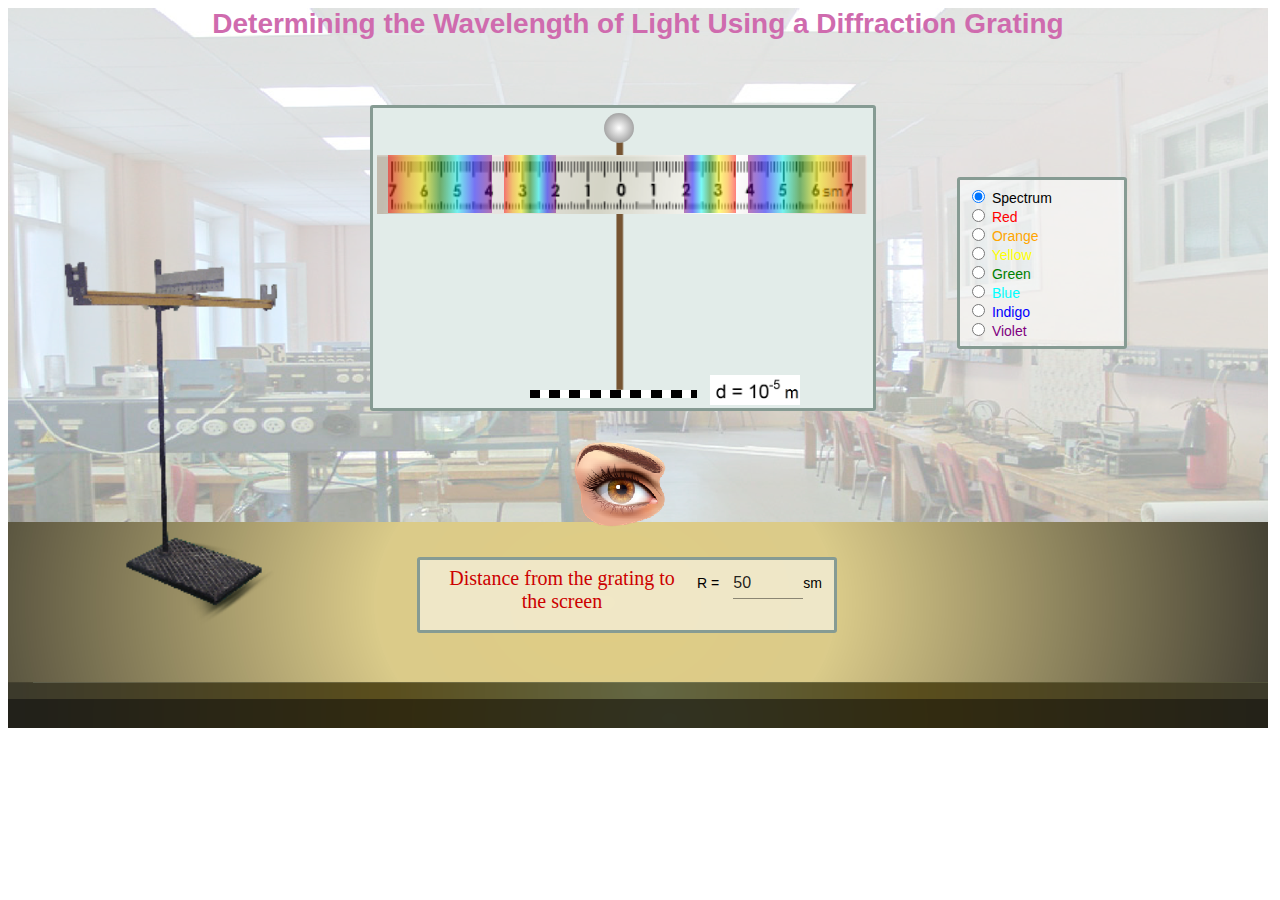
<file: 004/indexe.html>
<!DOCTYPE html>
<html>
    <head>
	<title>Determining the Wavelength of Light Using a Diffraction Grating</title>
	<link rel="icon" href="https://efizika.ru/theme/image.php/adaptable/theme/1689332217/favicon" />
	    <meta name="viewport" content="width=device-width, initial-scale=1" charset="utf-8">
        <link rel="stylesheet" href="stylesheets/shared.css">
        <link rel="stylesheet" href="stylesheets/4e.css">
    </head>
    <body>
        <div class="react-app" id="app-4"></div>
        <script src="javascripts/4e.js"></script>
    </body>
</html>
</file>
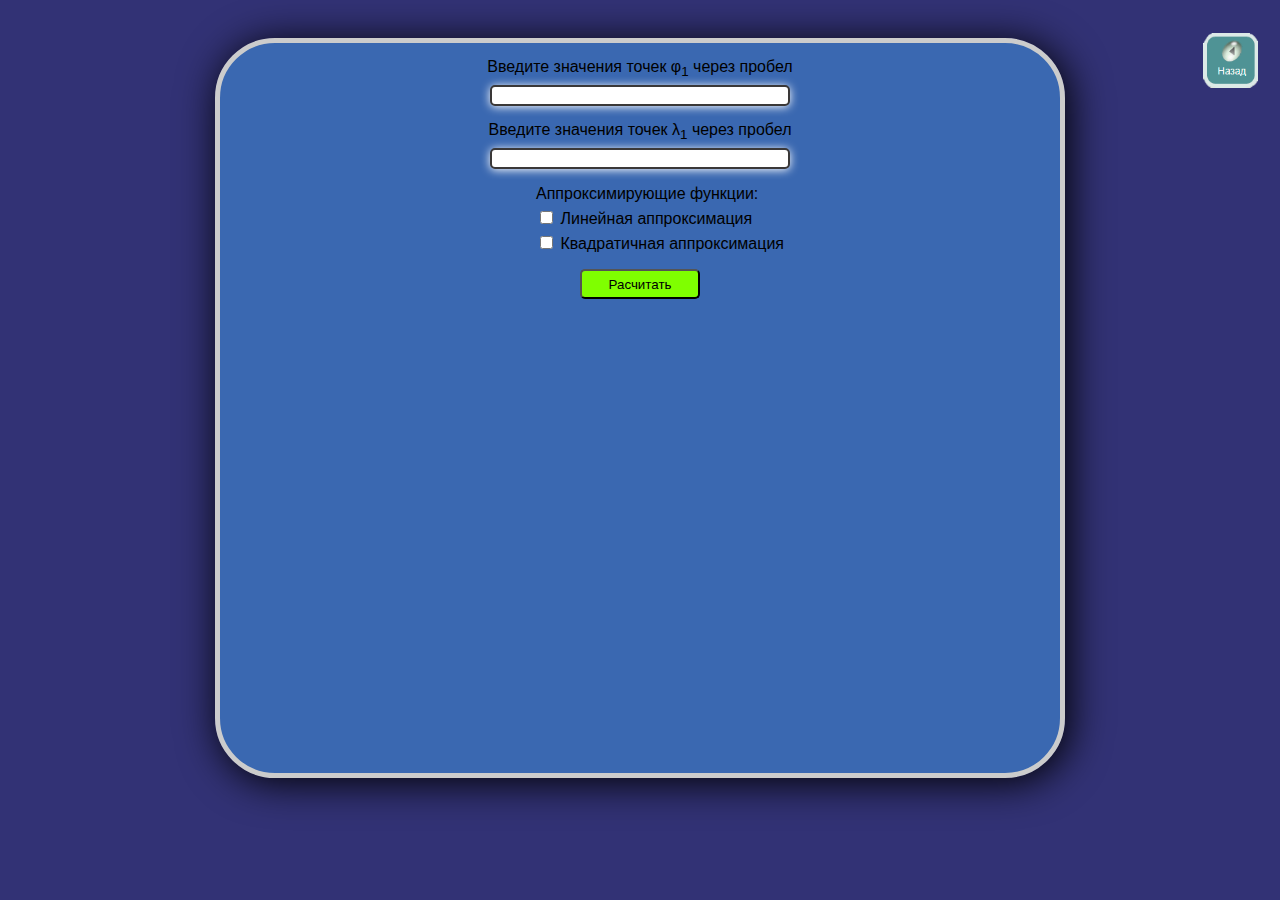
<file: 170/indexe.html>
<!DOCTYPE html>
<html lang="en">
<head>
 <link rel="icon" href="https://efizika.ru/theme/image.php/adaptable/theme/1689332217/favicon" />
    <meta charset="UTF-8">
    <meta name="viewport" content="width=device-width, initial-scale=1.0">
    <title>170. Виртуальная лабораторная работа "Изучение сплошного и линейчатого спектра". Аппроксимация</title>
    <link href="style/style.css" rel="stylesheet" type="text/css">
	<script src="scripts/chart.js"></script>
    <script src="scripts/anychart-base.min.js"></script>
   
</head>
<body>

<div style="width: 100px; height: 100px; position: absolute; top: 30px; left:1180px;">
        <table id="controlPanel">
            <tr>
                <td style="cursor: pointer;"> 
				<a href=index.html><img id="btn_stop" width="55" height="55" src="img\er2.png"></a></td>
            </tr>
            </table>
    </div>

<div class="container">
    <p class="text-item">Введите значения точек &#966<sub>1</sub> через пробел</p>
    <label for="inputValueX"></label><input id="inputValueX">

    <p class="text-item">Введите значения точек &#955<sub>1</sub> через пробел</p>
    <label for="inputValueY"></label><input id="inputValueY">

    <ul class="list">
        <li class="text-li">Аппроксимирующие функции:</li>
        <li>
            <input type="checkbox" id="liner-approx">
            <label for="liner-approx">Линейная аппроксимация</label>
        </li>
        <li>
            <input type="checkbox" id="quadratic-approx">
            <label for="quadratic-approx">Квадратичная аппроксимация</label>
        </li>
    </ul>

    <button id="button-click">Расчитать</button>
<!--    <input type="file" onchange="readFile(this)">-->

    <div class="function"></div>

    <div class="input-valueX2">
        <p class="text-item">Введите значения точек &#966<sub>2</sub> через пробел</p>
        <label for="inputValueX2"></label><input id="inputValueX2">
        <button id="button-for-inputValueX2">Расчитать</button>
    </div>
    <div class="output-y2"></div>
    <div class="chart">
        <canvas id="myChart"></canvas>
    </div>
</div>


<!--<script>-->
<!--    let xValues;-->
<!--    let yValues;-->
<!--    function readFile(input) {-->
<!--        let file = input.files[0];-->

<!--        let reader = new FileReader();-->

<!--        reader.readAsText(file);-->
<!--        let readArrey = [];-->
<!--        let inputValue;-->
<!--        reader.onload = function() {-->
<!--            readArrey = reader.result;-->
<!--             inputValue = readArrey.split('\r\n');-->
<!--            xValues = inputValue[0].split(' ');-->
<!--            yValues = inputValue[1].split(' ');-->
<!--        };-->

<!--        reader.onerror = function() {-->
<!--            console.log(reader.error);-->
<!--        };-->

<!--    }-->
<!--</script>-->
<script src="scripts/main.js"></script>
<script src="scripts/Matrix.js"></script>

</body>
</html>
</file>
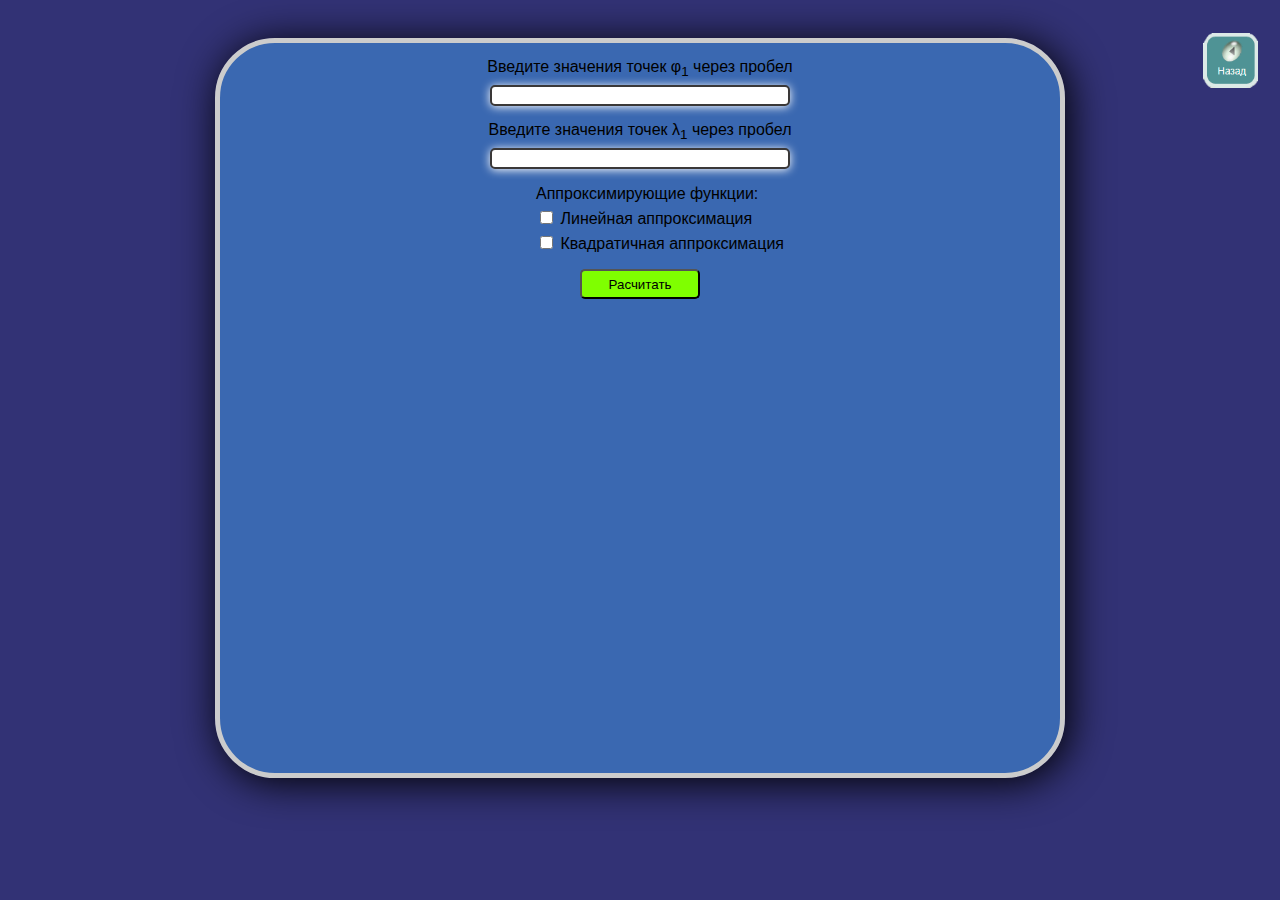
<file: 186/indexe.html>
<!DOCTYPE html>
<html lang="en">
<head>
 <link rel="icon" href="https://efizika.ru/theme/image.php/adaptable/theme/1689332217/favicon" />
    <meta charset="UTF-8">
    <meta name="viewport" content="width=device-width, initial-scale=1.0">
    <title>186. Виртуальная лаборатория по физике "Изучение спектров поглощения". Аппроксимация</title>
    <link href="style/style.css" rel="stylesheet" type="text/css">
	<script src="scripts/chart.js"></script>
    <script src="scripts/anychart-base.min.js"></script>
   
</head>
<body>

<div style="width: 100px; height: 100px; position: absolute; top: 30px; left:1180px;">
        <table id="controlPanel">
            <tr>
                <td style="cursor: pointer;"> 
				<a href=index.html><img id="btn_stop" width="55" height="55" src="img\er2.png"></a></td>
            </tr>
            </table>
    </div>

<div class="container">
    <p class="text-item">Введите значения точек &#966<sub>1</sub> через пробел</p>
    <label for="inputValueX"></label><input id="inputValueX">

    <p class="text-item">Введите значения точек &#955<sub>1</sub> через пробел</p>
    <label for="inputValueY"></label><input id="inputValueY">

    <ul class="list">
        <li class="text-li">Аппроксимирующие функции:</li>
        <li>
            <input type="checkbox" id="liner-approx">
            <label for="liner-approx">Линейная аппроксимация</label>
        </li>
        <li>
            <input type="checkbox" id="quadratic-approx">
            <label for="quadratic-approx">Квадратичная аппроксимация</label>
        </li>
    </ul>

    <button id="button-click">Расчитать</button>
<!--    <input type="file" onchange="readFile(this)">-->

    <div class="function"></div>

    <div class="input-valueX2">
        <p class="text-item">Введите значения точек &#966<sub>2</sub> через пробел</p>
        <label for="inputValueX2"></label><input id="inputValueX2">
        <button id="button-for-inputValueX2">Расчитать</button>
    </div>
    <div class="output-y2"></div>
    <div class="chart">
        <canvas id="myChart"></canvas>
    </div>
</div>


<!--<script>-->
<!--    let xValues;-->
<!--    let yValues;-->
<!--    function readFile(input) {-->
<!--        let file = input.files[0];-->

<!--        let reader = new FileReader();-->

<!--        reader.readAsText(file);-->
<!--        let readArrey = [];-->
<!--        let inputValue;-->
<!--        reader.onload = function() {-->
<!--            readArrey = reader.result;-->
<!--             inputValue = readArrey.split('\r\n');-->
<!--            xValues = inputValue[0].split(' ');-->
<!--            yValues = inputValue[1].split(' ');-->
<!--        };-->

<!--        reader.onerror = function() {-->
<!--            console.log(reader.error);-->
<!--        };-->

<!--    }-->
<!--</script>-->
<script src="scripts/main.js"></script>
<script src="scripts/Matrix.js"></script>

</body>
</html>
</file>
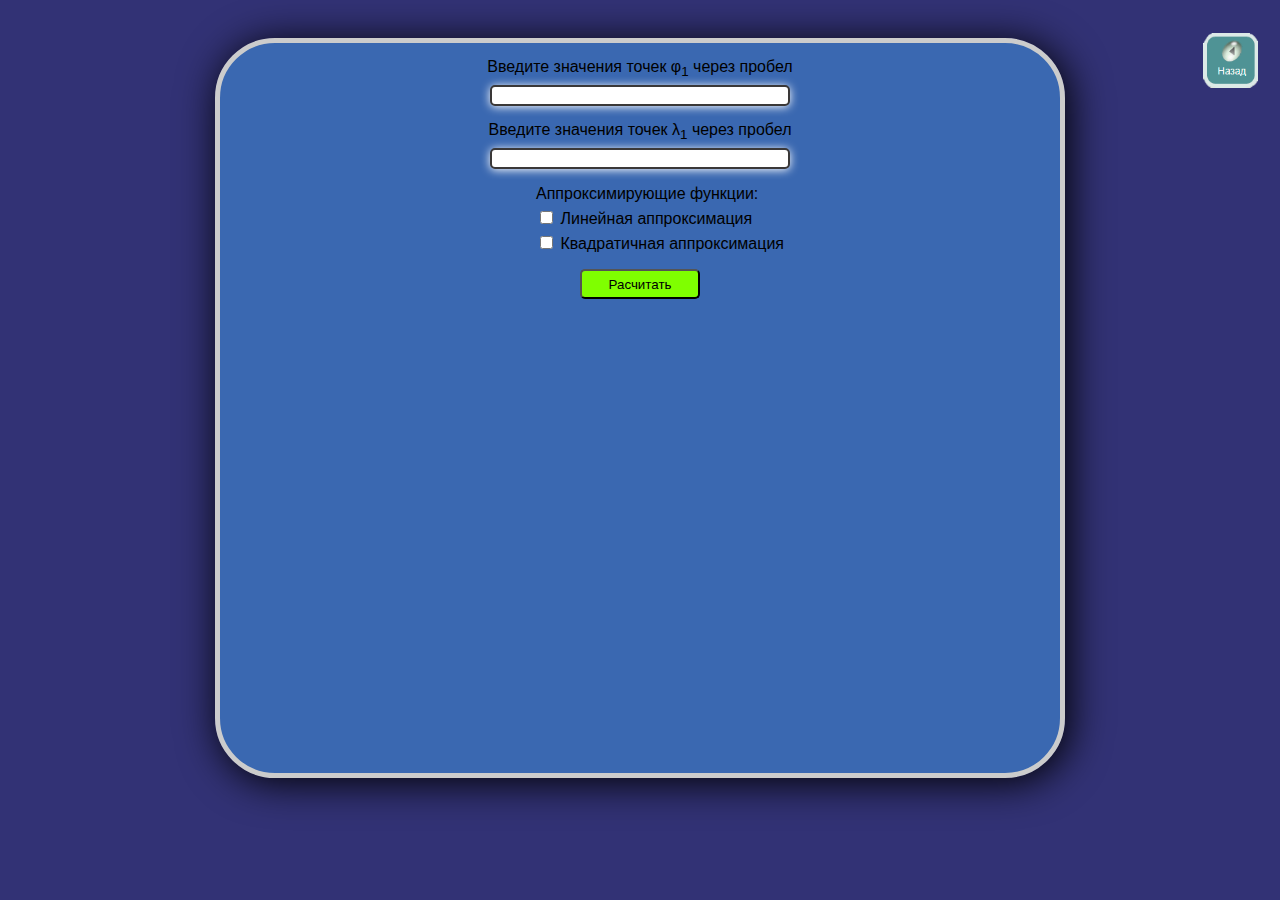
<file: 195/indexe.html>
<!DOCTYPE html>
<html lang="en">
<head>
 <link rel="icon" href="https://efizika.ru/theme/image.php/adaptable/theme/1689332217/favicon" />
    <meta charset="UTF-8">
    <meta name="viewport" content="width=device-width, initial-scale=1.0">
    <title>195. Виртуальная лабораторная работа "Исследование сплошного и линейчатого спектров". Аппроксимация</title>
    <link href="style/style.css" rel="stylesheet" type="text/css">
	<script src="scripts/chart.js"></script>
    <script src="scripts/anychart-base.min.js"></script>
   
</head>
<body>

<div style="width: 100px; height: 100px; position: absolute; top: 30px; left:1180px;">
        <table id="controlPanel">
            <tr>
                <td style="cursor: pointer;"> 
				<a href=index.html><img id="btn_stop" width="55" height="55" src="img\er2.png"></a></td>
            </tr>
            </table>
    </div>

<div class="container">
    <p class="text-item">Введите значения точек &#966<sub>1</sub> через пробел</p>
    <label for="inputValueX"></label><input id="inputValueX">

    <p class="text-item">Введите значения точек &#955<sub>1</sub> через пробел</p>
    <label for="inputValueY"></label><input id="inputValueY">

    <ul class="list">
        <li class="text-li">Аппроксимирующие функции:</li>
        <li>
            <input type="checkbox" id="liner-approx">
            <label for="liner-approx">Линейная аппроксимация</label>
        </li>
        <li>
            <input type="checkbox" id="quadratic-approx">
            <label for="quadratic-approx">Квадратичная аппроксимация</label>
        </li>
    </ul>

    <button id="button-click">Расчитать</button>
<!--    <input type="file" onchange="readFile(this)">-->

    <div class="function"></div>

    <div class="input-valueX2">
        <p class="text-item">Введите значения точек &#966<sub>2</sub> через пробел</p>
        <label for="inputValueX2"></label><input id="inputValueX2">
        <button id="button-for-inputValueX2">Расчитать</button>
    </div>
    <div class="output-y2"></div>
    <div class="chart">
        <canvas id="myChart"></canvas>
    </div>
</div>


<!--<script>-->
<!--    let xValues;-->
<!--    let yValues;-->
<!--    function readFile(input) {-->
<!--        let file = input.files[0];-->

<!--        let reader = new FileReader();-->

<!--        reader.readAsText(file);-->
<!--        let readArrey = [];-->
<!--        let inputValue;-->
<!--        reader.onload = function() {-->
<!--            readArrey = reader.result;-->
<!--             inputValue = readArrey.split('\r\n');-->
<!--            xValues = inputValue[0].split(' ');-->
<!--            yValues = inputValue[1].split(' ');-->
<!--        };-->

<!--        reader.onerror = function() {-->
<!--            console.log(reader.error);-->
<!--        };-->

<!--    }-->
<!--</script>-->
<script src="scripts/main.js"></script>
<script src="scripts/Matrix.js"></script>

</body>
</html>
</file>
<file: style1.css>
.wrap{
    /* background-image: url("backgorund.png"); */
    width: 300px;;
    height: 300px;
    text-align: center;
    position: relative;
    vertical-align: middle;
    background-color: bisque;
    border:4px solid palegoldenrod;
    border-radius: 20%;
}
</file>
<file: 004/stylesheets/shared.css>
.react-app {
  background-image: url('../images/fon2.png');
  height: 720px;
  width: 1200px;
  font: 14px "Lucida Grande", Helvetica, Arial, sans-serif;
  padding-left: 30px;
  padding-right: 30px;
}

.react-app-1280-720 {
  background-image: url('../images/fon1280.png');
  height: 720px;
  width: 1200px;
  box-sizing: border-box;
  font: 14px "Lucida Grande", Helvetica, Arial, sans-serif;
  padding-left: 30px;
  padding-right: 30px;
  background-repeat: no-repeat;
  background-size: cover;
  position: relative;
}

.react-app-responsive {
  width: 99vw;
  height: 49.5vw;
  min-width: 900px;
  min-height: 450px;
  font: 14px "Lucida Grande", Helvetica, Arial, sans-serif;
  position: relative;
  background-image: url('../images/fon2.png');
  background-repeat: no-repeat;
  background-size: cover;
}

h1 {
  margin: 0.5em;
  margin-top: 0;
  text-align: center;
  color: #CF6BAE;
}

h2 {
  margin: 0.5em;
  font: 20px "Century Gothic" ;
  margin-top: 0;
  text-align: center;
  color: #CC0000;
}

input:not([type='radio']):not([type='checkbox']) {
  width: 70px;
}

.steam-body {
  position: absolute;
}

#fire-red {
  position: absolute;
  top: 170px;
  left: 5px;
  width: 80px;
  z-index: 2;
  opacity: 50%;
}

.fire {
  position: absolute;
  left: 0px;
  width: 100px;
  visibility: hidden;
  z-index: 3;
}

.fire1 {
  top: 0px;
  animation: firing 0.5s ease infinite;
}

.fire2 {
  top: 50px;
  animation: firing 0.5s ease 0.0625s infinite;
}

.fire3 {
  top: 10px;
  animation: firing 0.5s ease 0.125s infinite;
}

.fire4 {
  top: 40px;
  animation: firing 0.5s ease 0.1875s infinite;
}

.fire5 {
  top: 20px;
  animation: firing 0.5s ease 0.25s infinite;
}

.fire6 {
  top: 20px;
  animation: firing 0.5s ease 0.3125s infinite;
}

.fire7 {
  top: 0px;
  animation: firing 0.5s ease 0.375s infinite;
}

.fire8 {
  top: 0px;
  animation: firing 0.5s ease 0.4375s infinite;
}

@keyframes firing {
  0% {visibility: visible}
  12.5% {visibility: hidden}
  100% {visibility: hidden}
}

#ch-down {
  position: absolute;
  top: 160px;
  left: -40px;
  width: 175px;
}

#ch-up {
  position: absolute;
  top: 175px;
  left: -40px;
  width: 175px;
  z-index: 4;
}

.fire-kub {
  position: absolute;
  top: 163px;
  left: -12px;
  width: 97px;
}

.drag-item:hover {
  cursor: pointer;
}

.time-button {
  display: flex;
  align-items: center;
  flex-direction: column;
  margin: 0 0.5em; 
}

.time-button:hover {
  cursor: pointer;
}

.thermometer {
  position: absolute;
  height: 450px;
  width: 90.906px;
}

.thermometer-body {
  position: absolute;
  height: 450px;
}

.thermometer-redspirt {
  position: absolute;
  left: 25px;
  width: 10px;
  opacity: 45%;
}

.thermometer-temperature {
  position: absolute;
  top: 397px;
  left: 6px;
  color: #9F0A32;
  font-size: 20px;
  white-space: nowrap;
}

.thermometer100F, .thermometer1000 {
  position: absolute;
  height: 490px;
  width: 169.672px;
}

.thermometer100F-body, .thermometer1000-body {
  position: absolute;
  height: 490px;
}

.thermometer100F-redspirt, .thermometer1000-redspirt {
  position: absolute;
  left: 77px;
  width: 12px;
  opacity: 45%;
}

.thermometer100F-temperature, .thermometer1000-temperature {
  position: absolute;
  top: 434px;
  left: 44px;
  color: #9F0A32;
  font-size: 20px;
  white-space: nowrap;
}

.micrometer {
  position: relative;
}

.micrometer-body {
  position: absolute;
  width: 100%;
  height: 100%;
}

.micrometer-arrow {
  position: absolute;
  width: 70%;
  top: 53.9%;
  left: 21.8%;
}

.sosud3l, .sosud3l-body {
  position: absolute;
  width: 160px;
  height: 216.5px;
}

.sosud3l-body {
  z-index: 2;
}

.sosud3l-water,
.sosud3l-water-under-top,
.sosud3l-blik1,
.sosud3l-blik2,
.sosud3l-dno {
  position: absolute;
  width: 160px;
}

.sosud3l-water-under-top {
  height: 15px;
}

.sosud3l-dno {
  z-index: 3;
  top: 164px;
  opacity: 25%;
  height: 28px;
}

.sosud3l-water-top {
  position: absolute;
  opacity: 0.8;
}

.sosud5l, .sosud5l-body {
  position: absolute;
  width: 209px;
  height: 409.5px;
}

.sosud5l-body {
  z-index: 2;
}

.sosud5l-water,
.sosud5l-blik1,
.sosud5l-blik2,
.sosud5l-dno {
  position: absolute;
  width: 160px;
}

.sosud5l-dno {
  z-index: 3;
  top: 345px;
  opacity: 25%;
  height: 36px;
}

.scales {
  position: absolute;
  width: 209px;
  height: 100px;
}

.scales-body {
  position: absolute;
  width: 100%;
  height: 100%;
}

.scales-display {
  position: absolute;
  top: 63px;
  left: 90px;
  color: white;
  font-weight: 500;
  font-size: 18px;
  z-index: 2;
}
</file>
<file: 004/stylesheets/4.css>
#difraction-canvas {
  border: 3px solid #869b93;
  border-radius: 3px;
  background-color: #e2ece9;
}

#ddd {
  position: absolute;
  top: 500px;
  left: 644px;
}
</file>
<file: 135/style.css>
* {
    margin: 5;
    padding: 5;
    box-sizing: border-box;
}
</file>
<file: 154/stylesheets/shared.css>
.react-app {
  background-image: url('../images/fon2.png');
  height: 640px;
  width: 900px;
  font: 14px "Lucida Grande", Helvetica, Arial, sans-serif;
  padding-left: 30px;
  padding-right: 30px;
}

.react-app-1280-720 {
  background-image: url('../images/fon1280.png');
  height: 720px;
  width: 1200px;
  box-sizing: border-box;
  font: 14px "Lucida Grande", Helvetica, Arial, sans-serif;
  padding-left: 30px;
  padding-right: 30px;
  background-repeat: no-repeat;
  background-size: cover;
  position: relative;
  overflow: hidden;
}

.react-app-responsive {
  width: 99vw;
  height: 49.5vw;
  min-width: 900px;
  min-height: 450px;
  font: 14px "Lucida Grande", Helvetica, Arial, sans-serif;
  position: relative;
  background-image: url('../images/fon2.png');
  background-repeat: no-repeat;
  background-size: cover;
}

Body {
	overflow: hidden;
}


h1 {
  margin: 0.5em;
  margin-top: 0;
  text-align: center;
  color: #CF6BAE;
}

h2 {
  margin: 0.5em;
  font: 20px "Century Gothic" ;
  margin-top: 0;
  text-align: center;
  color: #CC0000;
}

input:not([type='radio']):not([type='checkbox']) {
  width: 70px;
}

.steam-body {
  position: absolute;
}

#fire-red {
  position: absolute;
  top: 170px;
  left: 5px;
  width: 80px;
  z-index: 2;
  opacity: 50%;
}

.fire {
  position: absolute;
  left: 0px;
  width: 100px;
  visibility: hidden;
  z-index: 3;
}

.fire1 {
  top: 0px;
  animation: firing 0.5s ease infinite;
}

.fire2 {
  top: 50px;
  animation: firing 0.5s ease 0.0625s infinite;
}

.fire3 {
  top: 10px;
  animation: firing 0.5s ease 0.125s infinite;
}

.fire4 {
  top: 40px;
  animation: firing 0.5s ease 0.1875s infinite;
}

.fire5 {
  top: 20px;
  animation: firing 0.5s ease 0.25s infinite;
}

.fire6 {
  top: 20px;
  animation: firing 0.5s ease 0.3125s infinite;
}

.fire7 {
  top: 0px;
  animation: firing 0.5s ease 0.375s infinite;
}

.fire8 {
  top: 0px;
  animation: firing 0.5s ease 0.4375s infinite;
}

@keyframes firing {
  0% {visibility: visible}
  12.5% {visibility: hidden}
  100% {visibility: hidden}
}

#ch-down {
  position: absolute;
  top: 160px;
  left: -40px;
  width: 175px;
}

#ch-up {
  position: absolute;
  top: 175px;
  left: -40px;
  width: 175px;
  z-index: 4;
}

.fire-kub {
  position: absolute;
  top: 163px;
  left: -12px;
  width: 97px;
}

.drag-item:hover {
  cursor: pointer;
}

.time-button {
  display: flex;
  align-items: center;
  flex-direction: column;
  margin: 0 0.5em; 
}

.time-button:hover {
  cursor: pointer;
}

.thermometer {
  position: absolute;
  height: 450px;
  width: 90.906px;
}

.thermometer-body {
  position: absolute;
  height: 450px;
}

.thermometer-redspirt {
  position: absolute;
  left: 25px;
  width: 10px;
  opacity: 45%;
}

.thermometer-temperature {
  position: absolute;
  top: 397px;
  left: 6px;
  color: #9F0A32;
  font-size: 20px;
  white-space: nowrap;
}

.thermometer100F, .thermometer1000 {
  position: absolute;
  height: 490px;
  width: 169.672px;
}

.thermometer100F-body, .thermometer1000-body {
  position: absolute;
  height: 490px;
}

.thermometer100F-redspirt, .thermometer1000-redspirt {
  position: absolute;
  left: 77px;
  width: 12px;
  opacity: 45%;
}

.thermometer100F-temperature, .thermometer1000-temperature {
  position: absolute;
  top: 434px;
  left: 44px;
  color: #9F0A32;
  font-size: 20px;
  white-space: nowrap;
}

.micrometer {
  position: relative;
}

.micrometer-body {
  position: absolute;
  width: 100%;
  height: 100%;
}

.micrometer-arrow {
  position: absolute;
  width: 70%;
  top: 53.9%;
  left: 21.8%;
}

.sosud3l, .sosud3l-body {
  position: absolute;
  width: 160px;
  height: 216.5px;
}

.sosud3l-body {
  z-index: 2;
}

.sosud3l-water,
.sosud3l-water-under-top,
.sosud3l-blik1,
.sosud3l-blik2,
.sosud3l-dno {
  position: absolute;
  width: 160px;
}

.sosud3l-water-under-top {
  height: 15px;
}

.sosud3l-dno {
  z-index: 3;
  top: 164px;
  opacity: 25%;
  height: 28px;
}

.sosud3l-water-top {
  position: absolute;
  opacity: 0.8;
}

.sosud5l, .sosud5l-body {
  position: absolute;
  width: 209px;
  height: 409.5px;
}

.sosud5l-body {
  z-index: 2;
}

.sosud5l-water,
.sosud5l-blik1,
.sosud5l-blik2,
.sosud5l-dno {
  position: absolute;
  width: 160px;
}

.sosud5l-dno {
  z-index: 3;
  top: 345px;
  opacity: 25%;
  height: 36px;
}

.scales {
  position: absolute;
  width: 209px;
  height: 100px;
}

.scales-body {
  position: absolute;
  width: 100%;
  height: 100%;
}

.scales-display {
  position: absolute;
  top: 63px;
  left: 90px;
  color: white;
  font-weight: 500;
  font-size: 18px;
  z-index: 2;
}
</file>
<file: 154/stylesheets/1.css>
#canvas {
  position: absolute;
  top:130px;
  left: 540px;
}

#stand {
  position: absolute;
  top: 0px;
  left: 0px;
  height: 100px;
}

#prug {
  position: absolute;
  top: 130px;
  left: 690px;
  height: 50px;
  z-index: 4;
}


#level {
  position: absolute;
  top: 400px;
  left: 470px;
  height: 300px;
}

#stop {
  height: 30px;
}


#level2 {
  position: absolute;
  top: 478px;
  left: 741px;
  width: 33px;
  height: 73px;
  z-index: 4;
  height: 75px;
}

#ball {
  position: absolute;
  width: 20px;
  height: 20px;
  z-index: 3;
  transform-origin: center center;
}

#planet {
  position: absolute;
  top: 260px;
  left: 200px;
}

#ten {
  position: absolute;
  top: 550px;
  left: 460px;
  width: 350px;
  height: 100px;
  z-index: 0;
}
</file>
<file: 170/style.css>
* {
    margin: 0;
    padding: 0;
    box-sizing: border-box;
}

.form-control {
  font-family: system-ui, sans-serif;
  font-size: 20px;
  font-weight: regular;
  line-height: 1.1;
  display: grid;
  grid-template-columns: 1em auto;
  gap: 0.5em;
}
</file>
<file: 176/style.css>
* {
    margin: 5;
    padding: 5;
    box-sizing: border-box;
}

.form-control {
  font-family: system-ui, sans-serif;
  font-size: 20px;
  font-weight: regular;
  line-height: 3.0;
  display: grid;
  grid-template-columns: 1em auto;
  gap: 0.3em;
}
</file>
<file: 186/style.css>
* {
    margin: 0;
    padding: 0;
    box-sizing: border-box;
}

.form-control {
  font-family: system-ui, sans-serif;
  font-size: 20px;
  font-weight: regular;
  line-height: 1.1;
  display: grid;
  grid-template-columns: 1em auto;
  gap: 0.5em;
}
</file>
<file: 195/style.css>
* {
    margin: 0;
    padding: 0;
    box-sizing: border-box;
}

.form-control {
  font-family: system-ui, sans-serif;
  font-size: 20px;
  font-weight: regular;
  line-height: 1.1;
  display: grid;
  grid-template-columns: 1em auto;
  gap: 0.5em;
}
</file>
<file: 004/stylesheets/4e.css>
#difraction-canvas {
  border: 3px solid #869b93;
  border-radius: 3px;
  background-color: #e2ece9;
}

#ddd {
  position: absolute;
  top: 500px;
  left: 644px;
}
</file>
<file: 170/style/style.css>
*{
    box-sizing: border-box;
}
html{
    scroll-behavior: smooth;
}
body{
    margin: 0;
    background-color: #323275;
    font-family: 'Roboto', sans-serif;
    /*color: #fff;*/
    text-align: -webkit-center;
}
.list{
    list-style: none;
    display: block;
    width: fit-content;
    text-align: justify;
}
.list li {
    margin-top: 5px;
}
.container {
    border-radius: 60px;
    display: block;
    width: 850px;
    border: solid 5px #ccc;
    margin-top: 38px;
    background-color: rgba(66, 157, 238, 0.5);
    box-shadow: 4px 4px 40px #000;
}
.text-item {
    font-size: 16px;
    font-weight: 500;
    margin: 15px 0 6px;
}
.chart {
    display: inline-block;
    width: 700px;
    height: 450px;
    margin-block: 12px;
}
.output-y2 {
    font-size: 14px;
    font-weight: 400;
}
.input-valueX2 {
    display: none;
}
#inputValueX, #inputValueY, #inputValueX2 {
    width: 300px;
    border-radius: 5px;
    border: solid 2px #3a3838;
    box-shadow: 0 1px 10px #fff;
}

#inputValueX2 {
    margin-bottom: 15px;
}

#button-click, #button-for-inputValueX2 {
    display: block;
    width: 120px;
    height: 30px;
    border-radius: 5px;
    background-color: chartreuse;
}

#button-click:hover, #button-for-inputValueX2:hover {
    transform: scale(1.1);
    background-color: #22b01d;
    color: #fff;
}
</file>
<file: 186/style/style.css>
*{
    box-sizing: border-box;
}
html{
    scroll-behavior: smooth;
}
body{
    margin: 0;
    background-color: #323275;
    font-family: 'Roboto', sans-serif;
    /*color: #fff;*/
    text-align: -webkit-center;
}
.list{
    list-style: none;
    display: block;
    width: fit-content;
    text-align: justify;
}
.list li {
    margin-top: 5px;
}
.container {
    border-radius: 60px;
    display: block;
    width: 850px;
    border: solid 5px #ccc;
    margin-top: 38px;
    background-color: rgba(66, 157, 238, 0.5);
    box-shadow: 4px 4px 40px #000;
}
.text-item {
    font-size: 16px;
    font-weight: 500;
    margin: 15px 0 6px;
}
.chart {
    display: inline-block;
    width: 700px;
    height: 450px;
    margin-block: 12px;
}
.output-y2 {
    font-size: 14px;
    font-weight: 400;
}
.input-valueX2 {
    display: none;
}
#inputValueX, #inputValueY, #inputValueX2 {
    width: 300px;
    border-radius: 5px;
    border: solid 2px #3a3838;
    box-shadow: 0 1px 10px #fff;
}

#inputValueX2 {
    margin-bottom: 15px;
}

#button-click, #button-for-inputValueX2 {
    display: block;
    width: 120px;
    height: 30px;
    border-radius: 5px;
    background-color: chartreuse;
}

#button-click:hover, #button-for-inputValueX2:hover {
    transform: scale(1.1);
    background-color: #22b01d;
    color: #fff;
}
</file>
<file: 195/style/style.css>
*{
    box-sizing: border-box;
}
html{
    scroll-behavior: smooth;
}
body{
    margin: 0;
    background-color: #323275;
    font-family: 'Roboto', sans-serif;
    /*color: #fff;*/
    text-align: -webkit-center;
}
.list{
    list-style: none;
    display: block;
    width: fit-content;
    text-align: justify;
}
.list li {
    margin-top: 5px;
}
.container {
    border-radius: 60px;
    display: block;
    width: 850px;
    border: solid 5px #ccc;
    margin-top: 38px;
    background-color: rgba(66, 157, 238, 0.5);
    box-shadow: 4px 4px 40px #000;
}
.text-item {
    font-size: 16px;
    font-weight: 500;
    margin: 15px 0 6px;
}
.chart {
    display: inline-block;
    width: 700px;
    height: 450px;
    margin-block: 12px;
}
.output-y2 {
    font-size: 14px;
    font-weight: 400;
}
.input-valueX2 {
    display: none;
}
#inputValueX, #inputValueY, #inputValueX2 {
    width: 300px;
    border-radius: 5px;
    border: solid 2px #3a3838;
    box-shadow: 0 1px 10px #fff;
}

#inputValueX2 {
    margin-bottom: 15px;
}

#button-click, #button-for-inputValueX2 {
    display: block;
    width: 120px;
    height: 30px;
    border-radius: 5px;
    background-color: chartreuse;
}

#button-click:hover, #button-for-inputValueX2:hover {
    transform: scale(1.1);
    background-color: #22b01d;
    color: #fff;
}
</file>
